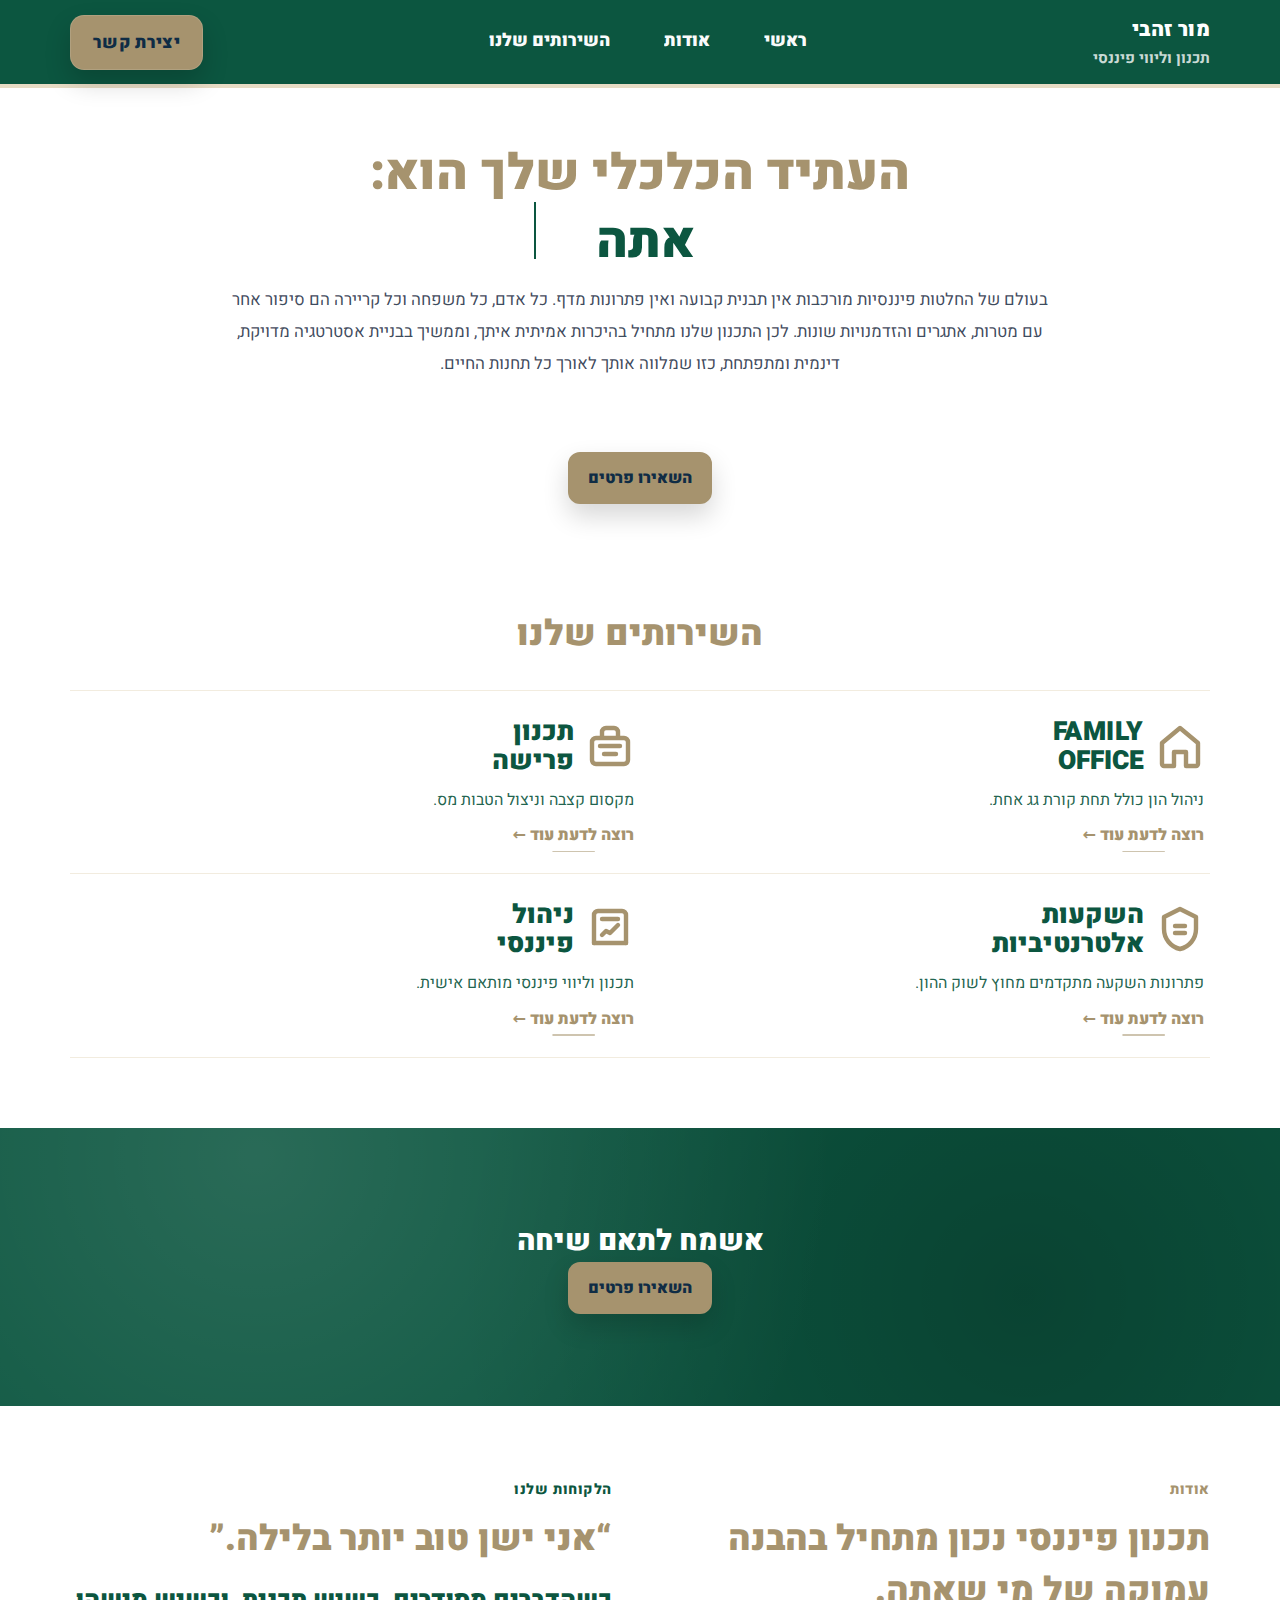
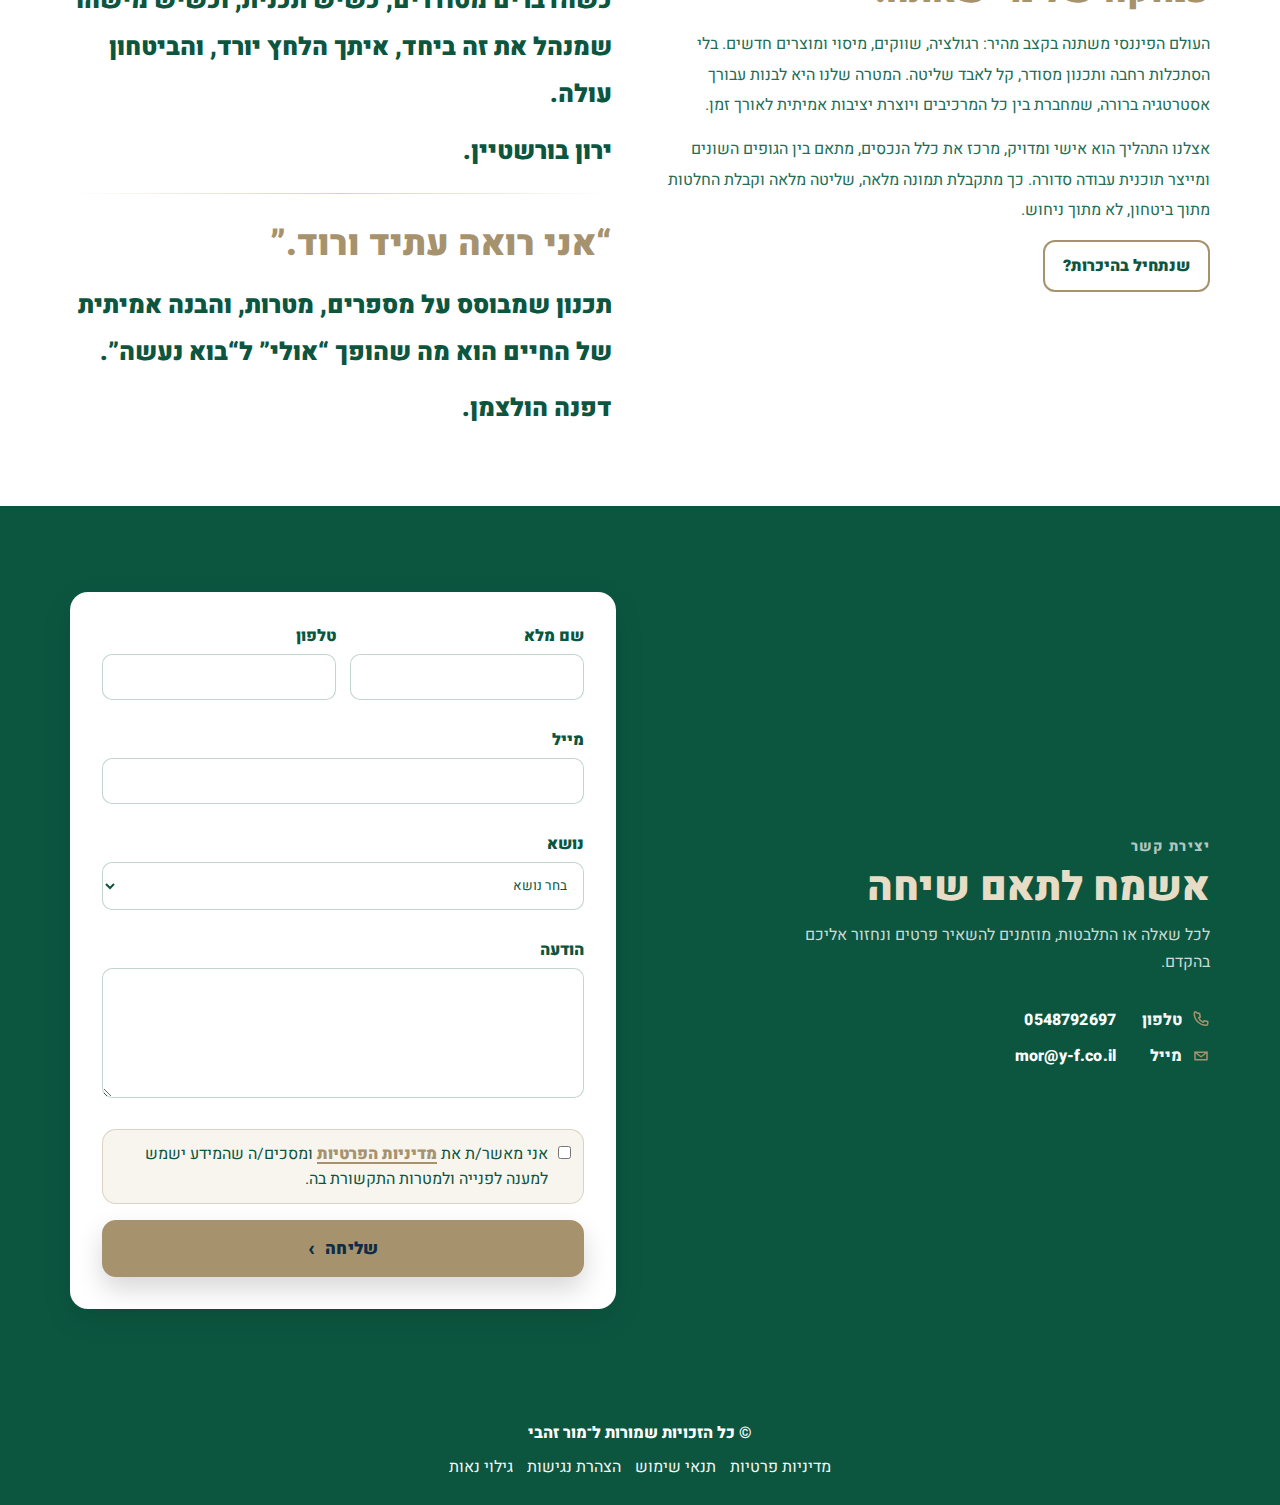
<file: index.html>
<!DOCTYPE html>

<html dir="rtl" lang="he">
<head>
<meta charset="utf-8"/>
<meta content="width=device-width, initial-scale=1.0" name="viewport"/>
<title>מור זהבי – תכנון וליווי פיננסי</title>
<meta content="ליווי פיננסי ופנסיוני מותאם אישית: תכנון פרישה, Family Office, השקעות אלטרנטיביות וניהול פיננסי." name="description"/>
<link href="https://fonts.googleapis.com" rel="preconnect"/>
<link crossorigin="" href="https://fonts.gstatic.com" rel="preconnect"/>
<link href="https://fonts.googleapis.com/css2?family=Heebo:wght@400;600;700;800;900&amp;display=swap" rel="stylesheet"/>
<link href="assets/site.css" rel="stylesheet"/>
</head>

<body id="top">
<header class="header">
<div class="container header-inner">
<a class="header-cta" href="#contact">יצירת קשר</a>
<nav aria-label="ניווט ראשי" class="nav">
<a href="#top">ראשי</a>
<a href="#about">אודות</a>
<a href="#services">השירותים שלנו</a>
</nav>
<a aria-label="מור זהבי" class="brand" href="#top">
<span>
<span class="brand-title">מור זהבי</span>
<span class="brand-sub">תכנון וליווי פיננסי</span>
</span>
</a>
<button aria-expanded="false" aria-label="פתח/סגור תפריט" class="burger" data-burger="" type="button">☰</button>
</div>
<div class="mobile-panel" data-mobile-panel="">
<a href="#top">ראשי</a>
<a href="#about">אודות</a>
<a href="#services">השירותים שלנו</a>
<a class="cta" href="#contact">יצירת קשר</a>
</div>
</header>

<main class="hero">
<div class="container">
<div class="hero-grid hero-grid--single">
<div>
<h1 class="hero-title">
          העתיד הכלכלי שלך הוא:<br/>
<span aria-label="המילים מתחלפות" class="hero-rotate">
<span id="rotating-word">הבטחון שלך</span><span aria-hidden="true" class="caret"></span>
</span>
</h1>
<p class="hero-lead">
           בעולם של החלטות פיננסיות מורכבות אין תבנית קבועה ואין פתרונות מדף.
כל אדם, כל משפחה וכל קריירה הם סיפור אחר עם מטרות, אתגרים והזדמנויות שונות.
לכן התכנון שלנו מתחיל בהיכרות אמיתית איתך, וממשיך בבניית אסטרטגיה מדויקת, דינמית ומתפתחת, כזו שמלווה אותך לאורך כל תחנות החיים.
        </p>
        <br/><br/><br/><a class="btn gold" href="#contact">השאירו פרטים</a>
</div>
</div>
</div>
</main>

<section class="section" id="services">
<div class="container">
<h2 class="section-title">השירותים שלנו</h2>
<div class="services-grid">
<a class="service-card" href="services/family_office.html">
<div class="service-head"><svg aria-hidden="true" class="service-icon" fill="none" viewBox="0 0 24 24" xmlns="http://www.w3.org/2000/svg"><path d="M3 10.5 12 3l9 7.5V21a1 1 0 0 1-1 1h-5v-7H9v7H4a1 1 0 0 1-1-1v-10.5Z" /></svg>
<h3><span class="en">FAMILY</span> OFFICE</h3>
</div>
<p>ניהול הון כולל תחת קורת גג אחת.</p>
<span class="service-more">רוצה לדעת עוד ←</span>
</a>

<a class="service-card" href="services/retirement.html">
<div class="service-head"><svg aria-hidden="true" class="service-icon" fill="none" viewBox="0 0 24 24" xmlns="http://www.w3.org/2000/svg"><path d="M8 7V5a2 2 0 0 1 2-2h4a2 2 0 0 1 2 2v2"/><path d="M5 8h14a2 2 0 0 1 2 2v9a2 2 0 0 1-2 2H5a2 2 0 0 1-2-2v-9a2 2 0 0 1 2-2Z"/><path d="M7 12h10"/><path d="M9 16h6"/></svg>
<h3>תכנון<br/>פרישה</h3>
</div>
<p>מקסום קצבה וניצול הטבות מס.</p>
<span class="service-more">רוצה לדעת עוד ←</span>
</a>

<a class="service-card" href="services/investments.html">
<div class="service-head"><svg aria-hidden="true" class="service-icon" fill="none" viewBox="0 0 24 24" xmlns="http://www.w3.org/2000/svg"><path d="M12 2l8 4v6c0 5-3.5 9-8 10-4.5-1-8-5-8-10V6l8-4Z"/><path d="M9.5 10.5h5"/><path d="M9.5 14h5"/></svg>
<h3>השקעות<br/>אלטרנטיביות</h3>
</div>
<p>פתרונות השקעה מתקדמים מחוץ לשוק ההון.</p>
<span class="service-more">רוצה לדעת עוד ←</span>
</a>

<a class="service-card" href="services/financial.html">
<div class="service-head"><svg aria-hidden="true" class="service-icon" fill="none" viewBox="0 0 24 24" xmlns="http://www.w3.org/2000/svg"><path d="M4 19V5a2 2 0 0 1 2-2h12a2 2 0 0 1 2 2v14"/><path d="M4 19h16"/><path d="M8 15l2-2 2 1 4-4"/><path d="M8 7h8"/></svg>
<h3>ניהול<br/>פיננסי</h3>
</div>
<p>תכנון וליווי פיננסי מותאם אישית.</p>
<span class="service-more">רוצה לדעת עוד ←</span>
</a>

</div>
</div>
</section>

<section class="band">
<div class="band-overlay"></div>
<div class="container band-inner">
<h3>אשמח לתאם שיחה</h3>
<a class="btn gold" href="#contact">השאירו פרטים</a>
</div>
</section>

<section class="section" id="about">
<div class="container">
<div class="split">
<div>
<p class="kicker">אודות</p>
<h2>תכנון פיננסי נכון מתחיל בהבנה עמוקה של מי שאתה.</h2>
<p>
         העולם הפיננסי משתנה בקצב מהיר: רגולציה, שווקים, מיסוי ומוצרים חדשים. 
         בלי הסתכלות רחבה ותכנון מסודר, קל לאבד שליטה. המטרה שלנו היא לבנות עבורך אסטרטגיה ברורה, שמחברת בין כל המרכיבים ויוצרת יציבות אמיתית לאורך זמן.
        </p>
<p>
         אצלנו התהליך הוא אישי ומדויק, מרכז את כלל הנכסים, מתאם בין הגופים השונים ומייצר תוכנית עבודה סדורה. כך מתקבלת תמונה מלאה, שליטה מלאה וקבלת החלטות מתוך ביטחון, לא מתוך ניחוש.
        </p>
<a class="btn" href="#contact">שנתחיל בהיכרות?</a>
</div>
<div class="quote">
<p class="kicker">הלקוחות שלנו</p>
<h2 style="margin-top:0;">“אני ישן טוב יותר בלילה.”</h2>
<p>
          כשהדברים מסודרים, כשיש תכנית, וכשיש מישהו שמנהל את זה ביחד, איתך
          הלחץ יורד, והביטחון עולה.
        </p>
<strong>ירון בורשטיין.</strong>
<div class="hr"></div>
<h2 style="margin-top:0;">“אני רואה עתיד ורוד.”</h2>
<p>
          תכנון שמבוסס על מספרים, מטרות, והבנה אמיתית של החיים
          הוא מה שהופך “אולי” ל“בוא נעשה”.
        </p>
<strong>דפנה הולצמן.</strong>
</div>
</div>
</div>
</section>

<section class="section section-contact" id="contact">
  <div class="container">
    <div class="split contact-split">

      <!-- שמאל: טקסט + פרטי קשר (מחוץ לכרטיסיה) -->
      <div class="contact-side">
        <p class="kicker contact-kicker">יצירת קשר</p>
        <h2 class="contact-title">אשמח לתאם שיחה</h2>
        <p class="contact-desc">
          לכל שאלה או התלבטות, מוזמנים להשאיר פרטים ונחזור אליכם בהקדם.
        </p>

        <div class="contact-meta">
          <div class="contact-row">
            <span class="contact-icon" aria-hidden="true">
              <!-- phone icon (clean, premium line) -->
              <svg viewBox="0 0 24 24" fill="none">
                <path d="M7 3h3l1 5-2 1c1 3 3 5 6 6l1-2 5 1v3c0 1-1 2-2 2-9 0-16-7-16-16 0-1 1-2 2-2Z"
                      stroke="currentColor" stroke-width="2" stroke-linecap="round" stroke-linejoin="round"/>
              </svg>
            </span>

            <span class="contact-label">טלפון</span>
            <a class="contact-link" href="tel:0548792697" dir="ltr">0548792697</a>
          </div>

          <div class="contact-row">
            <span class="contact-icon" aria-hidden="true">
              <!-- mail icon -->
              <svg viewBox="0 0 24 24" fill="none">
                <path d="M4 7h16v10H4V7Z"
                      stroke="currentColor" stroke-width="2" stroke-linejoin="round"/>
                <path d="M4 7l8 6 8-6"
                      stroke="currentColor" stroke-width="2" stroke-linecap="round" stroke-linejoin="round"/>
              </svg>
            </span>

            <span class="contact-label">מייל</span>
            <a class="contact-link" href="mailto:mor@y-f.co.il">mor@y-f.co.il</a>
          </div>
        </div>
      </div>

      <!-- ימין: הכרטיסיה (טופס בלבד) -->
      <form action="https://formspree.io/f/manoyjzq" class="form" method="POST">

        <input type="hidden" name="_subject" id="subjectField" value="">
        <input type="hidden" name="_replyto" id="replyToField" value="">
        <input type="hidden" name="_language" value="he">

        <div class="grid-2">
          <div class="field">
            <label for="fullName">שם מלא</label>
            <input id="fullName" name="name" required type="text"/>
          </div>

          <div class="field">
            <label for="phone">טלפון</label>
            <input id="phone" inputmode="tel" name="phone" required type="tel"/>
          </div>

          <div class="field span-2">
            <label for="email">מייל</label>
            <input id="email" name="email" type="email" required autocomplete="email" inputmode="email" />
          </div>

          <div class="field span-2">
            <label for="topic">נושא</label>
            <select id="topic" name="topic">
              <option disabled selected value="">בחר נושא</option>
              <option>תכנון פרישה</option>
              <option>Family Office</option>
              <option>ניהול פיננסי</option>
              <option>השקעות אלטרנטיביות</option>
              <option>אחר</option>
            </select>
          </div>

          <div class="field span-2">
            <label for="message">הודעה</label>
            <textarea id="message" name="message"></textarea>
          </div>
        </div>

        <label class="checkbox" style="margin-top:10px">
          <input required type="checkbox" />
          <span class="checkbox-text">
            אני מאשר/ת את
            <a href="footer-pages/privacy.html" style="color:var(--blue); font-weight:900;">מדיניות הפרטיות</a>
            ומסכים/ה שהמידע ישמש למענה לפנייה ולמטרות התקשורת בה.
          </span>
        </label>

        <div style="margin-top:16px">
          <button class="btn primary" type="submit">
            <span>שליחה</span>
            <span aria-hidden="true" class="btn-arrow">›</span>
          </button>
        </div>
      </form>

    </div>
  </div>
</section>


<footer class="footer">
  <div class="container">
    <div class="footer-inner">
      <div class="footer-copy">© כל הזכויות שמורות ל־מור זהבי</div>
      <div class="footer-links">
        <a href="footer-pages/privacy.html">מדיניות פרטיות</a>
        <a href="footer-pages/terms.html">תנאי שימוש</a>
        <a href="footer-pages/accessibility.html">הצהרת נגישות</a>
        <a href="footer-pages/disclaimer.html">גילוי נאות</a>
      </div>
    </div>
  </div>
</footer>

<script src="assets/site.js"></script>
</body>

</html>
</file>
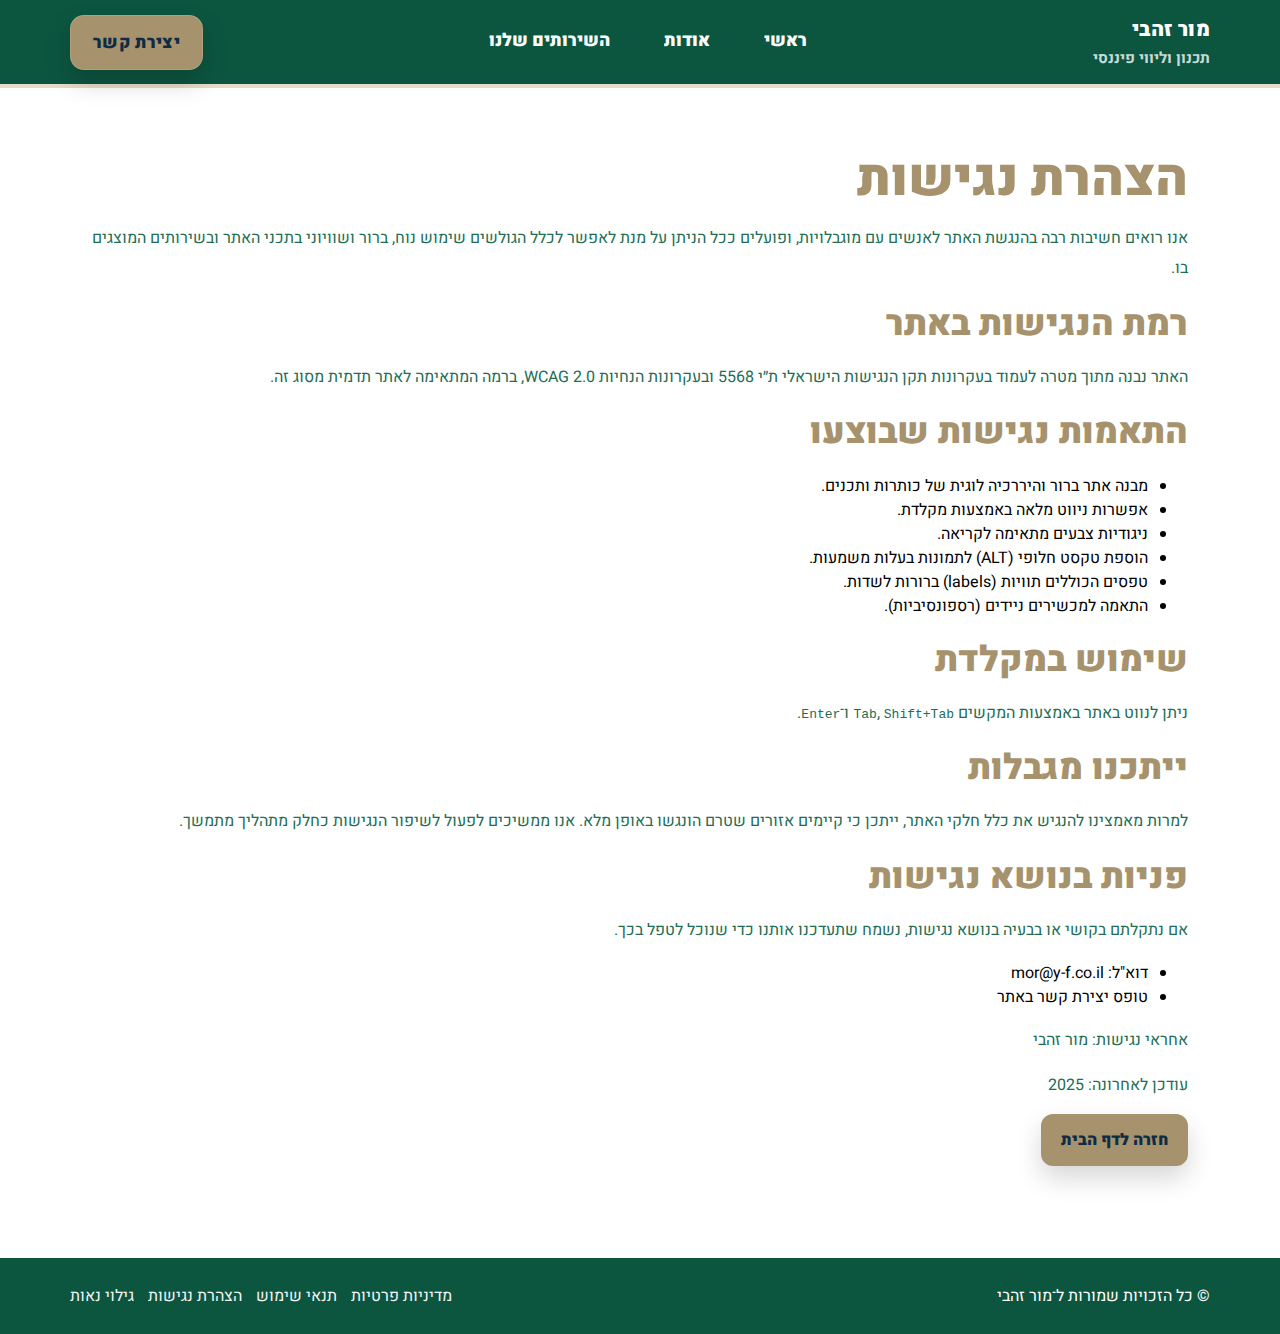
<file: footer-pages/accessibility.html>
<!DOCTYPE html>
<html lang="he" dir="rtl">
<head>
  <meta charset="UTF-8" />
  <meta name="viewport" content="width=device-width, initial-scale=1.0" />
  <title>הצהרת נגישות - מור זהבי</title>
  <link rel="preconnect" href="https://fonts.googleapis.com">
  <link rel="preconnect" href="https://fonts.gstatic.com" crossorigin>
  <link href="https://fonts.googleapis.com/css2?family=Heebo:wght@400;600;700;800;900&display=swap" rel="stylesheet">
  <link rel="stylesheet" href="../assets/site.css" />
</head>
<body>

<header class="header">
  <div class="container header-inner">
    <a class="header-cta" href="/#contact">יצירת קשר</a>
    <nav aria-label="ניווט ראשי" class="nav">
      <a href="/#top">ראשי</a>
      <a href="/#about">אודות</a>
      <a href="/#services">השירותים שלנו</a>
    </nav>
    <a aria-label="מור זהבי" class="brand" href="/#top">
      <span>
        <span class="brand-title">מור זהבי</span>
        <span class="brand-sub">תכנון וליווי פיננסי</span>
      </span>
    </a>
    <button aria-expanded="false" aria-label="פתח/סגור תפריט" class="burger" data-burger="" type="button">☰</button>
  </div>
  <div class="mobile-panel" data-mobile-panel="">
    <a href="/#top">ראשי</a>
    <a href="/#about">אודות</a>
    <a href="/#services">השירותים שלנו</a>
    <a class="cta" href="/#contact">יצירת קשר</a>
  </div>
</header>

<section class="section" style="padding-top:40px">
  <div class="container">
    <div class="hero-card" style="padding:22px">

      <h1 class="text-3xl font-bold mb-6 text-right">הצהרת נגישות</h1>

      <p class="mb-4">
        אנו רואים חשיבות רבה בהנגשת האתר לאנשים עם מוגבלויות, ופועלים ככל הניתן על מנת לאפשר לכלל הגולשים שימוש נוח, ברור ושוויוני בתכני האתר ובשירותים המוצגים בו.
      </p>

      <h2 class="text-xl font-semibold mt-6 mb-2">רמת הנגישות באתר</h2>
      <p class="mb-4">
        האתר נבנה מתוך מטרה לעמוד בעקרונות תקן הנגישות הישראלי ת״י 5568 ובעקרונות הנחיות
        <span dir="ltr">WCAG 2.0</span>, ברמה המתאימה לאתר תדמית מסוג זה.
      </p>

      <h2 class="text-xl font-semibold mt-6 mb-2">התאמות נגישות שבוצעו</h2>
      <ul class="list-disc pr-5 mb-4">
        <li>מבנה אתר ברור והיררכיה לוגית של כותרות ותכנים.</li>
        <li>אפשרות ניווט מלאה באמצעות מקלדת.</li>
        <li>ניגודיות צבעים מתאימה לקריאה.</li>
        <li>הוספת טקסט חלופי (ALT) לתמונות בעלות משמעות.</li>
        <li>טפסים הכוללים תוויות (labels) ברורות לשדות.</li>
        <li>התאמה למכשירים ניידים (רספונסיביות).</li>
      </ul>

      <h2 class="text-xl font-semibold mt-6 mb-2">שימוש במקלדת</h2>
      <p class="mb-4">
        ניתן לנווט באתר באמצעות המקשים <kbd>Tab</kbd>, <kbd>Shift+Tab</kbd> ו־<kbd>Enter</kbd>.
      </p>

      <h2 class="text-xl font-semibold mt-6 mb-2">ייתכנו מגבלות</h2>
      <p class="mb-4">
        למרות מאמצינו להנגיש את כלל חלקי האתר, ייתכן כי קיימים אזורים שטרם הונגשו באופן מלא.
        אנו ממשיכים לפעול לשיפור הנגישות כחלק מתהליך מתמשך.
      </p>

      <h2 class="text-xl font-semibold mt-6 mb-2">פניות בנושא נגישות</h2>
      <p class="mb-4">
        אם נתקלתם בקושי או בבעיה בנושא נגישות, נשמח שתעדכנו אותנו כדי שנוכל לטפל בכך.
      </p>

      <ul class="list-disc pr-5 mb-4">
        <li>דוא"ל: <a href="mailto:mor@y-f.co.il" class="text-yellow-700 underline">mor@y-f.co.il</a></li>
        <li>טופס יצירת קשר באתר</li>
      </ul>

      <p class="mt-4">
        אחראי נגישות: מור זהבי
      </p>

      <p class="mt-8 text-sm text-gray-500">
        עודכן לאחרונה: 2025
      </p>

      <div class="mt-6">
        <a href="../index.html" class="btn gold">חזרה לדף הבית</a>
      </div>

    </div>
  </div>
</section>

<footer class="footer">
  <div class="container">
    <div style="display:flex; flex-wrap:wrap; gap:14px; justify-content:space-between; align-items:center;">
      <div>© כל הזכויות שמורות ל־מור זהבי</div>
      <div style="display:flex; gap:14px; flex-wrap:wrap;">
        <a href="privacy.html">מדיניות פרטיות</a>
        <a href="terms.html">תנאי שימוש</a>
        <a href="accessibility.html">הצהרת נגישות</a>
        <a href="disclaimer.html">גילוי נאות</a>
      </div>
    </div>
  </div>
</footer>

<script src="../assets/site.js"></script>
</body>
</html>
</file>
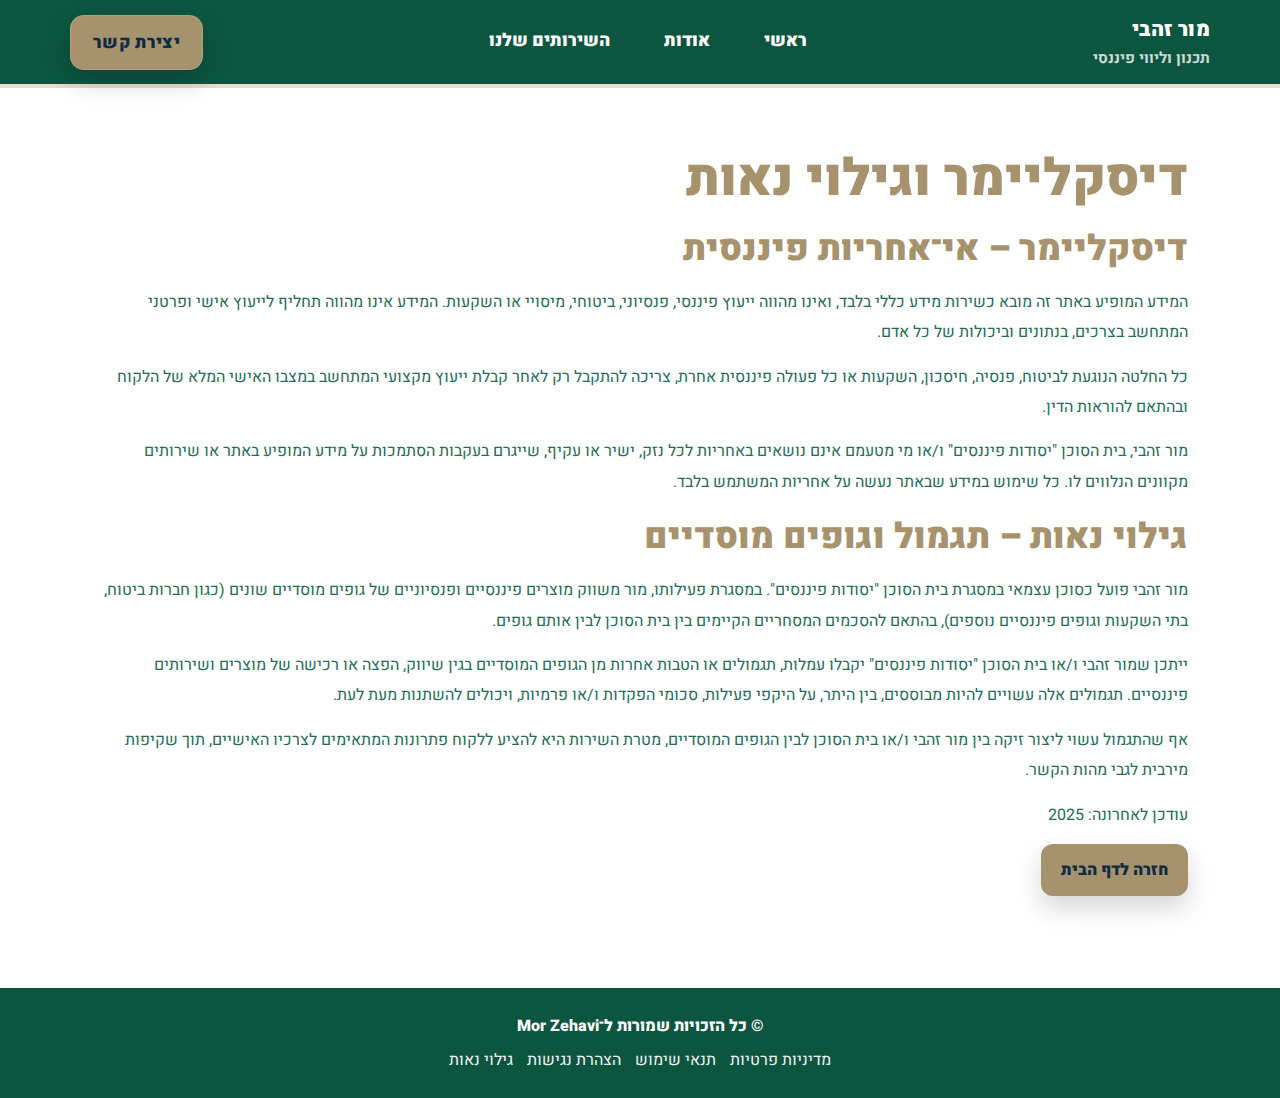
<file: footer-pages/disclaimer.html>
<!DOCTYPE html>
<html lang="he" dir="rtl">
<head>
  <meta charset="UTF-8" />
  <meta name="viewport" content="width=device-width, initial-scale=1.0" />
  <title>גילוי נאות - מור זהבי</title>
  <link rel="preconnect" href="https://fonts.googleapis.com">
  <link rel="preconnect" href="https://fonts.gstatic.com" crossorigin>
  <link href="https://fonts.googleapis.com/css2?family=Heebo:wght@400;600;700;800;900&display=swap" rel="stylesheet">
  <link rel="stylesheet" href="../assets/site.css" />
</head>
<body>

<header class="header">
<div class="container header-inner">
<a class="header-cta" href="/#contact">יצירת קשר</a>
<nav aria-label="ניווט ראשי" class="nav">
<a href="/#top">ראשי</a>
<a href="/#about">אודות</a>
<a href="/#services">השירותים שלנו</a>
</nav>
<a aria-label="מור זהבי" class="brand" href="/#top">
<span>
<span class="brand-title">מור זהבי</span>
<span class="brand-sub">תכנון וליווי פיננסי</span>
</span>
</a>
<button aria-expanded="false" aria-label="פתח/סגור תפריט" class="burger" data-burger="" type="button">☰</button>
</div>
<div class="mobile-panel" data-mobile-panel="">
<a href="/#top">ראשי</a>
<a href="/#about">אודות</a>
<a href="/#services">השירותים שלנו</a>
<a class="cta" href="/#contact">יצירת קשר</a>
</div>
</header>

<section class="section" style="padding-top:40px">
  <div class="container">
    <div class="hero-card" style="padding:22px">
      <h1 class="text-3xl font-bold mb-6 text-right">דיסקליימר וגילוי נאות</h1>

    <h2 class="text-xl font-semibold mt-4 mb-2">דיסקליימר – אי־אחריות פיננסית</h2>
    <p class="mb-3">
      המידע המופיע באתר זה מובא כשירות מידע כללי בלבד, ואינו מהווה ייעוץ פיננסי, פנסיוני, ביטוחי, מיסויי או השקעות.
      המידע אינו מהווה תחליף לייעוץ אישי ופרטני המתחשב בצרכים, בנתונים וביכולות של כל אדם.
    </p>
    <p class="mb-3">
      כל החלטה הנוגעת לביטוח, פנסיה, חיסכון, השקעות או כל פעולה פיננסית אחרת, צריכה להתקבל רק לאחר קבלת ייעוץ מקצועי
      המתחשב במצבו האישי המלא של הלקוח ובהתאם להוראות הדין.
    </p>
    <p class="mb-3">
      מור זהבי, בית הסוכן "יסודות פיננסים" ו/או מי מטעמם אינם נושאים באחריות לכל נזק, ישיר או עקיף,
      שייגרם בעקבות הסתמכות על מידע המופיע באתר או שירותים מקוונים הנלווים לו.
      כל שימוש במידע שבאתר נעשה על אחריות המשתמש בלבד.
    </p>

    <h2 class="text-xl font-semibold mt-6 mb-2">גילוי נאות – תגמול וגופים מוסדיים</h2>
    <p class="mb-3">
      מור זהבי פועל כסוכן עצמאי במסגרת בית הסוכן "יסודות פיננסים".
      במסגרת פעילותו, מור משווק מוצרים פיננסיים ופנסיוניים של גופים מוסדיים שונים
      (כגון חברות ביטוח, בתי השקעות וגופים פיננסיים נוספים), בהתאם להסכמים המסחריים הקיימים בין בית הסוכן לבין אותם גופים.
    </p>
    <p class="mb-3">
      ייתכן שמור זהבי ו/או בית הסוכן "יסודות פיננסים" יקבלו עמלות, תגמולים או הטבות אחרות מן הגופים המוסדיים
      בגין שיווק, הפצה או רכישה של מוצרים ושירותים פיננסיים. תגמולים אלה עשויים להיות מבוססים, בין היתר,
      על היקפי פעילות, סכומי הפקדות ו/או פרמיות, ויכולים להשתנות מעת לעת.
    </p>
    <p class="mb-3">
      אף שהתגמול עשוי ליצור זיקה בין מור זהבי ו/או בית הסוכן לבין הגופים המוסדיים,
      מטרת השירות היא להציע ללקוח פתרונות המתאימים לצרכיו האישיים, תוך שקיפות מירבית לגבי מהות הקשר.
    </p>

    <p class="mt-8 text-sm text-gray-500">
      עודכן לאחרונה: 2025
    </p>

    <div class="mt-6">
      <a href="../index.html" class="btn gold">חזרה לדף הבית</a>
    </div>
  </div>
    </div>
  </div>
</section>

<footer class="footer">
  <div class="container">
    <div class="footer-inner">
      <div class="footer-copy">© כל הזכויות שמורות ל־Mor Zehavi</div>
      <div class="footer-links">
        <a href="privacy.html">מדיניות פרטיות</a>
        <a href="terms.html">תנאי שימוש</a>
        <a href="accessibility.html">הצהרת נגישות</a>
        <a href="disclaimer.html">גילוי נאות</a>
      </div>
    </div>
  </div>
</footer>

<script src="../assets/site.js"></script>
</body>
</html>
</file>
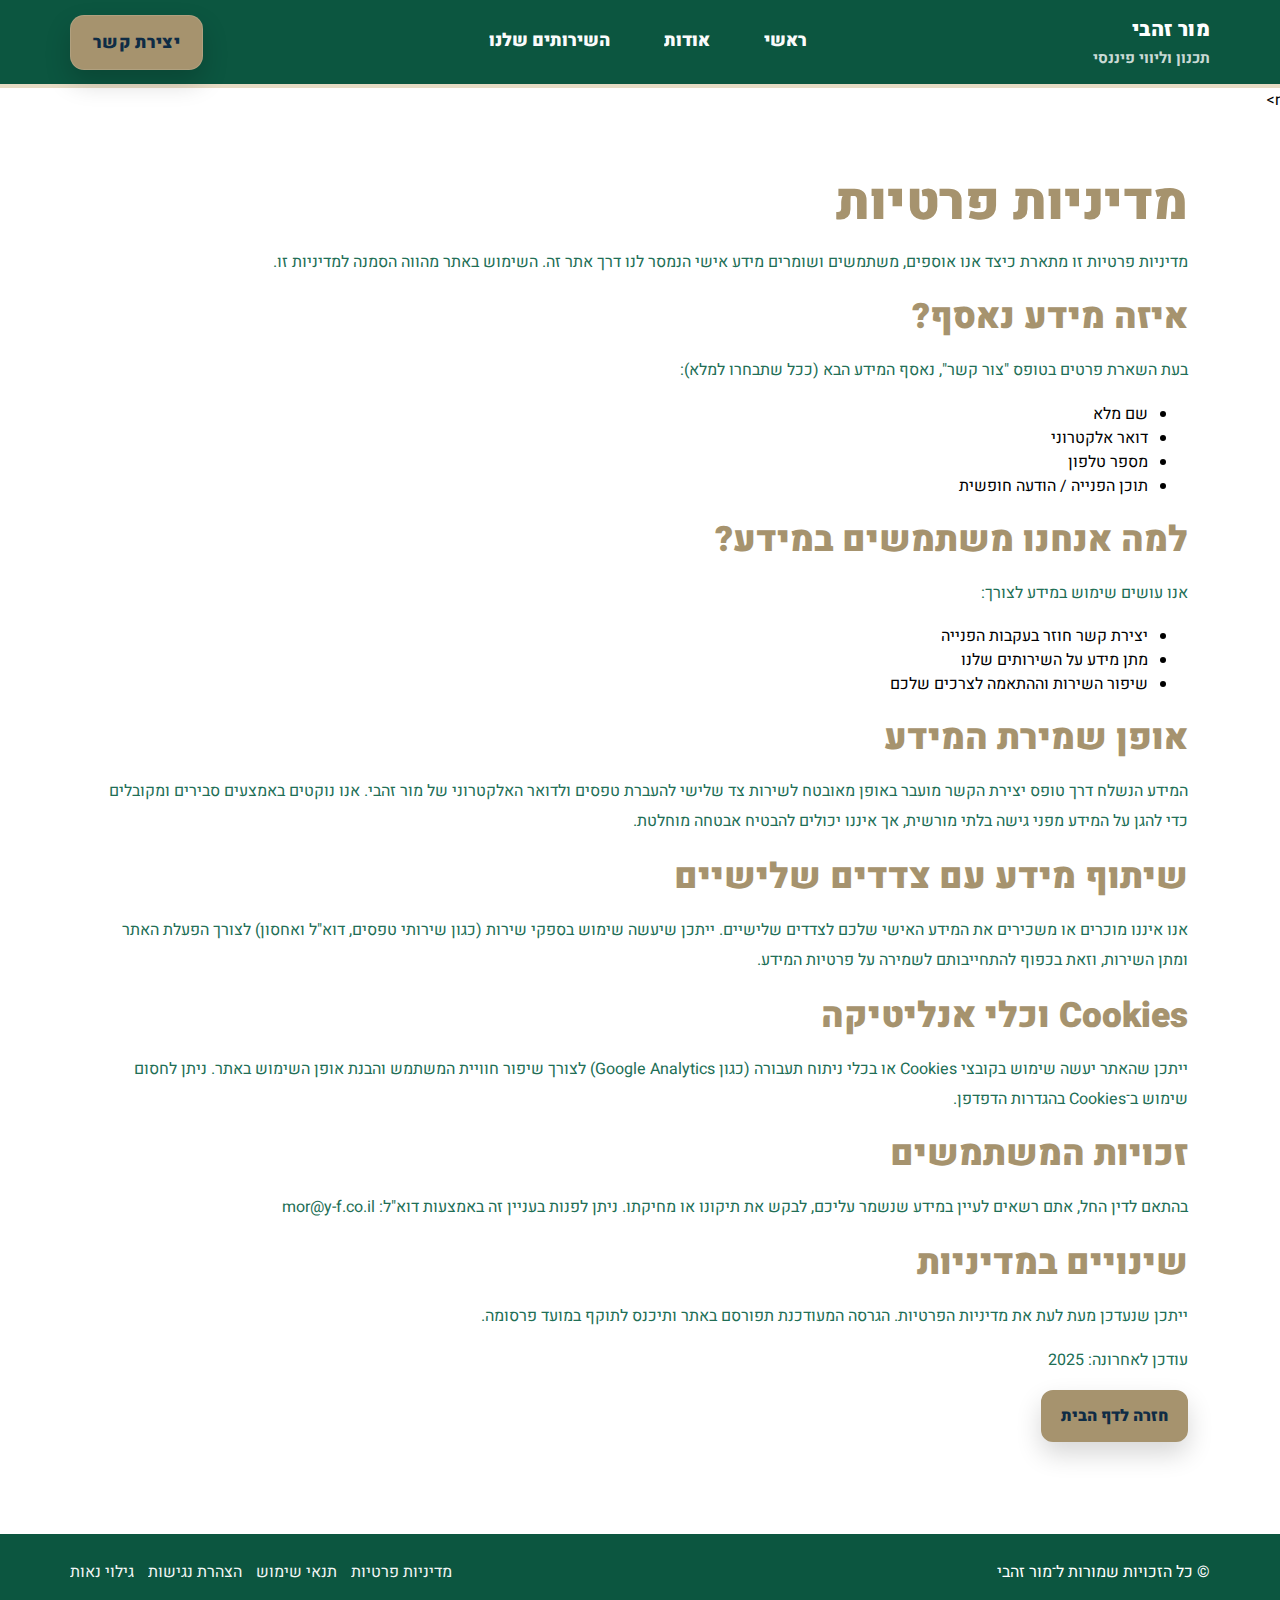
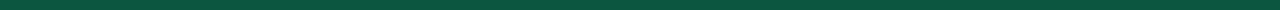
<file: footer-pages/privacy.html>
<!DOCTYPE html>
<html lang="he" dir="rtl">
<head>
  <meta charset="UTF-8" />
  <meta name="viewport" content="width=device-width, initial-scale=1.0" />
  <title>מדיניות פרטיות - מור זהבי</title>
  <link rel="preconnect" href="https://fonts.googleapis.com">
  <link rel="preconnect" href="https://fonts.gstatic.com" crossorigin>
  <link href="https://fonts.googleapis.com/css2?family=Heebo:wght@400;600;700;800;900&display=swap" rel="stylesheet">
  <link rel="stylesheet" href="../assets/site.css" />
</head>
<body>

<header class="header">
<div class="container header-inner">
<a class="header-cta" href="/#contact">יצירת קשר</a>
<nav aria-label="ניווט ראשי" class="nav">
<a href="/#top">ראשי</a>
<a href="/#about">אודות</a>
<a href="/#services">השירותים שלנו</a>
</nav>
<a aria-label="מור זהבי" class="brand" href="/#top">
<span>
<span class="brand-title">מור זהבי</span>
<span class="brand-sub">תכנון וליווי פיננסי</span>
</span>
</a>
<button aria-expanded="false" aria-label="פתח/סגור תפריט" class="burger" data-burger="" type="button">☰</button>
</div>
<div class="mobile-panel" data-mobile-panel="">
<a href="/#top">ראשי</a>
<a href="/#about">אודות</a>
<a href="/#services">השירותים שלנו</a>
<a class="cta" href="/#contact">יצירת קשר</a>
</div>
</header>r>

<section class="section" style="padding-top:40px">
  <div class="container">
    <div class="hero-card" style="padding:22px">
      <h1 class="text-3xl font-bold mb-6 text-right">מדיניות פרטיות</h1>

    <p class="mb-4">
      מדיניות פרטיות זו מתארת כיצד אנו אוספים, משתמשים ושומרים מידע אישי הנמסר לנו דרך אתר זה.
      השימוש באתר מהווה הסמנה למדיניות זו.
    </p>

    <h2 class="text-xl font-semibold mt-6 mb-2">איזה מידע נאסף?</h2>
    <p class="mb-4">
      בעת השארת פרטים בטופס "צור קשר", נאסף המידע הבא (ככל שתבחרו למלא):
    </p>
    <ul class="list-disc pr-5 mb-4">
      <li>שם מלא</li>
      <li>דואר אלקטרוני</li>
      <li>מספר טלפון</li>
      <li>תוכן הפנייה / הודעה חופשית</li>
    </ul>

    <h2 class="text-xl font-semibold mt-6 mb-2">למה אנחנו משתמשים במידע?</h2>
    <p class="mb-4">
      אנו עושים שימוש במידע לצורך:
    </p>
    <ul class="list-disc pr-5 mb-4">
      <li>יצירת קשר חוזר בעקבות הפנייה</li>
      <li>מתן מידע על השירותים שלנו</li>
      <li>שיפור השירות וההתאמה לצרכים שלכם</li>
    </ul>

    <h2 class="text-xl font-semibold mt-6 mb-2">אופן שמירת המידע</h2>
    <p class="mb-4">
      המידע הנשלח דרך טופס יצירת הקשר מועבר באופן מאובטח לשירות צד שלישי להעברת טפסים
      ולדואר האלקטרוני של מור זהבי. אנו נוקטים באמצעים סבירים ומקובלים כדי להגן על המידע
      מפני גישה בלתי מורשית, אך איננו יכולים להבטיח אבטחה מוחלטת.
    </p>

    <h2 class="text-xl font-semibold mt-6 mb-2">שיתוף מידע עם צדדים שלישיים</h2>
    <p class="mb-4">
      אנו איננו מוכרים או משכירים את המידע האישי שלכם לצדדים שלישיים.
      ייתכן שיעשה שימוש בספקי שירות (כגון שירותי טפסים, דוא"ל ואחסון) לצורך הפעלת האתר ומתן השירות,
      וזאת בכפוף להתחייבותם לשמירה על פרטיות המידע.
    </p>

    <h2 class="text-xl font-semibold mt-6 mb-2">Cookies וכלי אנליטיקה</h2>
    <p class="mb-4">
      ייתכן שהאתר יעשה שימוש בקובצי Cookies או בכלי ניתוח תעבורה (כגון Google Analytics) לצורך שיפור חוויית המשתמש
      והבנת אופן השימוש באתר. ניתן לחסום שימוש ב־Cookies בהגדרות הדפדפן.
    </p>

    <h2 class="text-xl font-semibold mt-6 mb-2">זכויות המשתמשים</h2>
    <p class="mb-4">
      בהתאם לדין החל, אתם רשאים לעיין במידע שנשמר עליכם, לבקש את תיקונו או מחיקתו.
      ניתן לפנות בעניין זה באמצעות דוא"ל:
      <a href="mailto:mor@y-f.co.il" class="text-yellow-700 underline">mor@y-f.co.il</a>
    </p>

    <h2 class="text-xl font-semibold mt-6 mb-2">שינויים במדיניות</h2>
    <p class="mb-4">
      ייתכן שנעדכן מעת לעת את מדיניות הפרטיות. הגרסה המעודכנת תפורסם באתר ותיכנס לתוקף במועד פרסומה.
    </p>

    <p class="mt-8 text-sm text-gray-500">
      עודכן לאחרונה: 2025
    </p>

    <div class="mt-6">
      <a href="../index.html" class="btn gold">חזרה לדף הבית</a>
    </div>
  </div>
    </div>
  </div>
</section>

<footer class="footer">
  <div class="container">
    <div style="display:flex; flex-wrap:wrap; gap:14px; justify-content:space-between; align-items:center;">
      <div>© כל הזכויות שמורות ל־מור זהבי</div>
      <div style="display:flex; gap:14px; flex-wrap:wrap;">
        <a href="privacy.html">מדיניות פרטיות</a>
        <a href="terms.html">תנאי שימוש</a>
        <a href="accessibility.html">הצהרת נגישות</a>
        <a href="disclaimer.html">גילוי נאות</a>
      </div>
    </div>
  </div>
</footer>
<script src="../assets/site.js"></script>
</body>
</html>
</file>
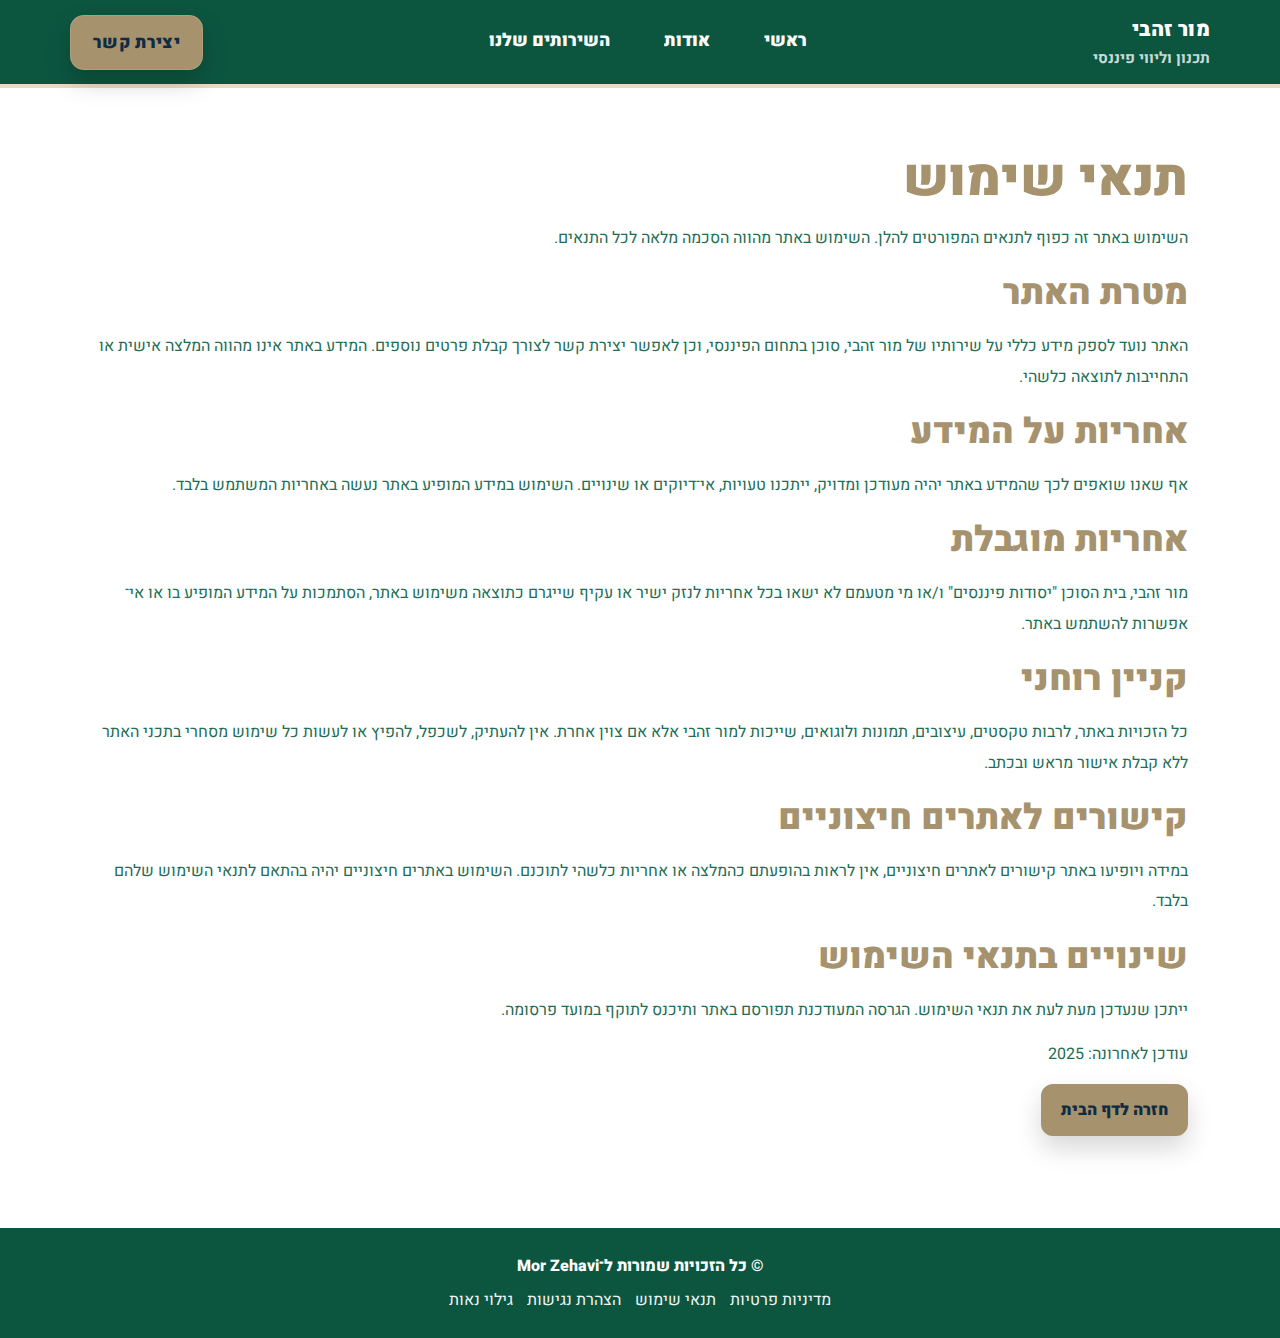
<file: footer-pages/terms.html>
<!DOCTYPE html>

<html dir="rtl" lang="he">
<head>
<meta charset="utf-8"/>
<meta content="width=device-width, initial-scale=1.0" name="viewport"/>
<title>תנאי שימוש - מור זהבי</title>
<link href="https://fonts.googleapis.com" rel="preconnect"/>
<link crossorigin="" href="https://fonts.gstatic.com" rel="preconnect"/>
<link href="https://fonts.googleapis.com/css2?family=Heebo:wght@400;600;700;800;900&amp;display=swap" rel="stylesheet"/>
<link href="../assets/site.css" rel="stylesheet"/>
</head>
<body>
<header class="header">
<div class="container header-inner">
<a class="header-cta" href="/#contact">יצירת קשר</a>
<nav aria-label="ניווט ראשי" class="nav">
<a href="/#top">ראשי</a>
<a href="/#about">אודות</a>
<a href="/#services">השירותים שלנו</a>
</nav>
<a aria-label="מור זהבי" class="brand" href="/#top">
<span>
<span class="brand-title">מור זהבי</span>
<span class="brand-sub">תכנון וליווי פיננסי</span>
</span>
</a>
<button aria-expanded="false" aria-label="פתח/סגור תפריט" class="burger" data-burger="" type="button">☰</button>
</div>
<div class="mobile-panel" data-mobile-panel="">
<a href="/#top">ראשי</a>
<a href="/#about">אודות</a>
<a href="/#services">השירותים שלנו</a>
<a class="cta" href="/#contact">יצירת קשר</a>
</div>
</header>

<section class="section" style="padding-top:40px">
<div class="container">
<div class="hero-card" style="padding:22px">
<h1 class="text-3xl font-bold mb-6 text-right">תנאי שימוש</h1>
<p class="mb-4">
      השימוש באתר זה כפוף לתנאים המפורטים להלן. השימוש באתר מהווה הסכמה מלאה לכל התנאים.
    </p>
<h2 class="text-xl font-semibold mt-6 mb-2">מטרת האתר</h2>
<p class="mb-4">
      האתר נועד לספק מידע כללי על שירותיו של מור זהבי, סוכן בתחום הפיננסי, וכן לאפשר יצירת קשר לצורך קבלת פרטים נוספים.
      המידע באתר אינו מהווה המלצה אישית או התחייבות לתוצאה כלשהי.
    </p>
<h2 class="text-xl font-semibold mt-6 mb-2">אחריות על המידע</h2>
<p class="mb-4">
      אף שאנו שואפים לכך שהמידע באתר יהיה מעודכן ומדויק, ייתכנו טעויות, אי־דיוקים או שינויים.
      השימוש במידע המופיע באתר נעשה באחריות המשתמש בלבד.
    </p>
<h2 class="text-xl font-semibold mt-6 mb-2">אחריות מוגבלת</h2>
<p class="mb-4">
      מור זהבי, בית הסוכן "יסודות פיננסים" ו/או מי מטעמם לא ישאו בכל אחריות לנזק ישיר או עקיף שייגרם כתוצאה משימוש באתר,
      הסתמכות על המידע המופיע בו או אי־אפשרות להשתמש באתר.
    </p>
<h2 class="text-xl font-semibold mt-6 mb-2">קניין רוחני</h2>
<p class="mb-4">
      כל הזכויות באתר, לרבות טקסטים, עיצובים, תמונות ולוגואים, שייכות למור זהבי אלא אם צוין אחרת.
      אין להעתיק, לשכפל, להפיץ או לעשות כל שימוש מסחרי בתכני האתר ללא קבלת אישור מראש ובכתב.
    </p>
<h2 class="text-xl font-semibold mt-6 mb-2">קישורים לאתרים חיצוניים</h2>
<p class="mb-4">
      במידה ויופיעו באתר קישורים לאתרים חיצוניים, אין לראות בהופעתם כהמלצה או אחריות כלשהי לתוכנם.
      השימוש באתרים חיצוניים יהיה בהתאם לתנאי השימוש שלהם בלבד.
    </p>
<h2 class="text-xl font-semibold mt-6 mb-2">שינויים בתנאי השימוש</h2>
<p class="mb-4">
      ייתכן שנעדכן מעת לעת את תנאי השימוש. הגרסה המעודכנת תפורסם באתר ותיכנס לתוקף במועד פרסומה.
    </p>
<p class="mt-8 text-sm text-gray-500">
      עודכן לאחרונה: 2025
    </p>
<div class="mt-6">
<a href="../index.html" class="btn gold">חזרה לדף הבית</a>
</div>
</div>
</div>
</section>

<footer class="footer">
  <div class="container">
    <div class="footer-inner">
      <div class="footer-copy">© כל הזכויות שמורות ל־Mor Zehavi</div>
      <div class="footer-links">
        <a href="privacy.html">מדיניות פרטיות</a>
        <a href="terms.html">תנאי שימוש</a>
        <a href="accessibility.html">הצהרת נגישות</a>
        <a href="disclaimer.html">גילוי נאות</a>
      </div>
    </div>
  </div>
</footer>

<script src="../assets/site.js"></script>
</body>
</html>
</file>
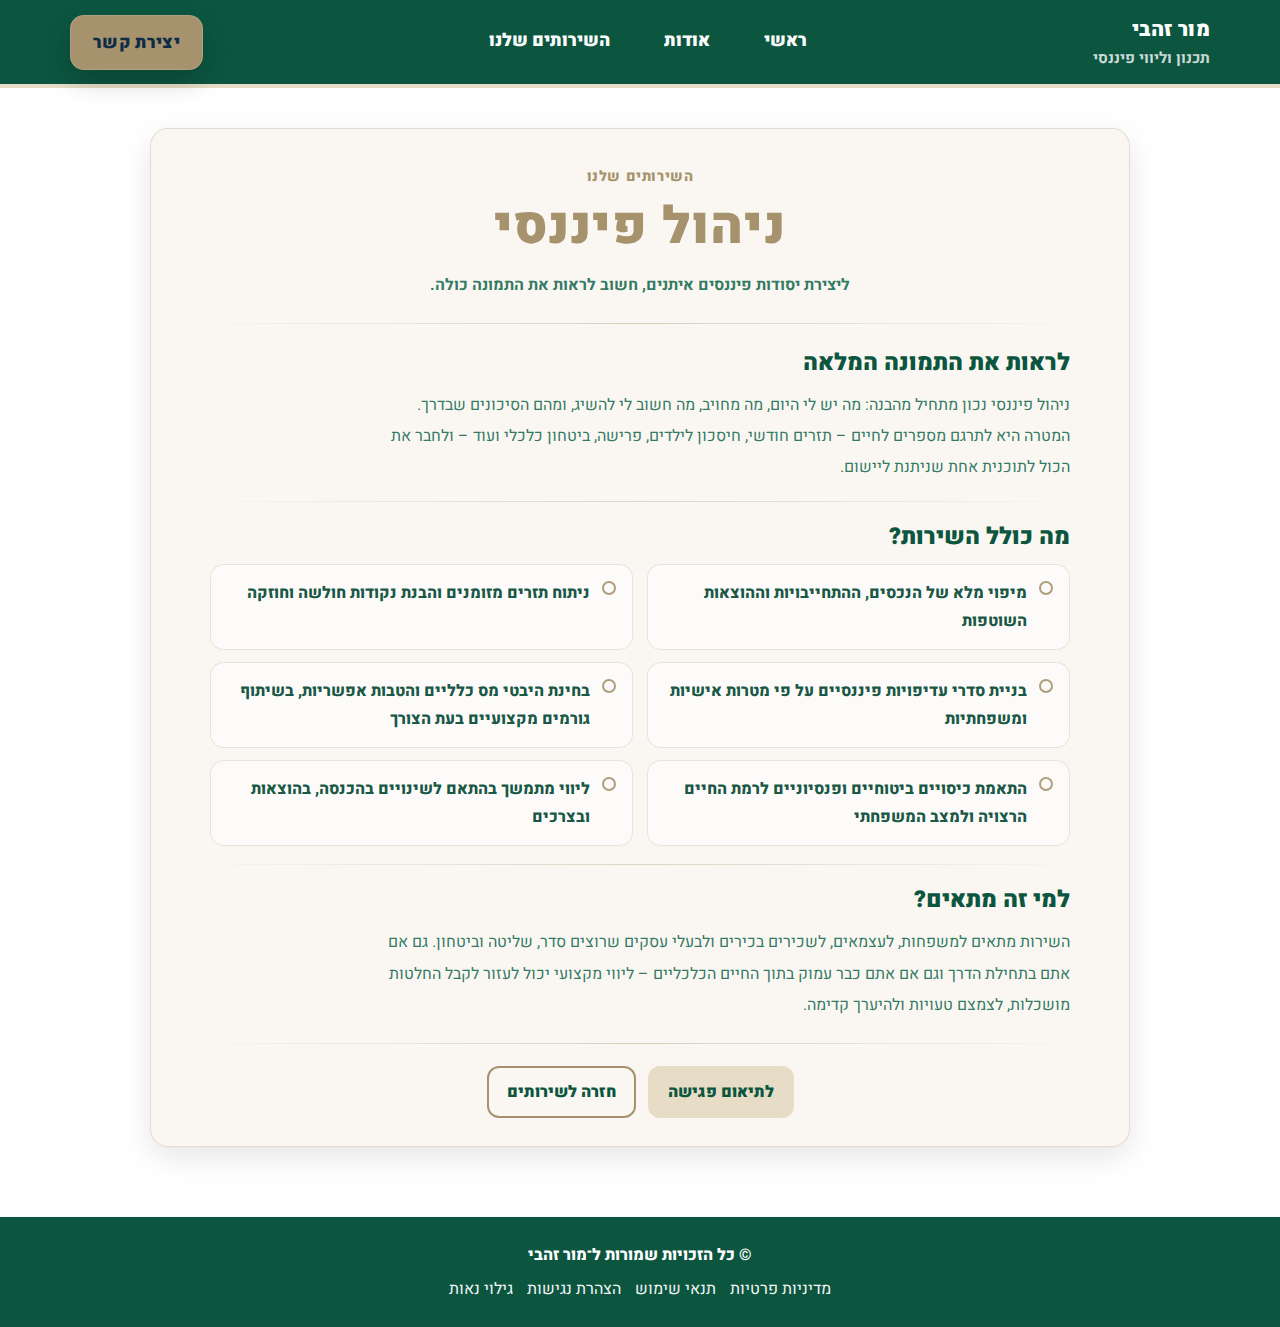
<file: services/financial.html>
<!DOCTYPE html>
<html dir="rtl" lang="he">
<head>
  <meta charset="utf-8"/>
  <meta content="width=device-width, initial-scale=1.0" name="viewport"/>
  <title>ניהול פיננסי - מור זהבי</title>

  <link href="https://fonts.googleapis.com" rel="preconnect"/>
  <link crossorigin href="https://fonts.gstatic.com" rel="preconnect"/>
  <link href="https://fonts.googleapis.com/css2?family=Heebo:wght@400;600;700;800;900&display=swap" rel="stylesheet"/>
  <link href="../assets/site.css" rel="stylesheet"/>

  <style>
    /* Small tweaks for legacy markup */
    ul { color: var(--muted); line-height: 1.9; }
    li { margin-bottom: 8px; }
    details { border: 1px solid rgba(255,255,255,.10); border-radius: 16px; padding: 14px 16px; background: rgba(0,0,0,.18); margin: 12px 0; }
    summary { cursor: pointer; font-weight: 800; color: var(--text); }
  </style>
</head>

<body>
  <header class="header">
    <div class="container header-inner">
      <a class="header-cta" href="../index.html#contact">יצירת קשר</a>

      <nav aria-label="ניווט ראשי" class="nav">
        <a href="../index.html#top">ראשי</a>
        <a href="../index.html#about">אודות</a>
        <a href="../index.html#services">השירותים שלנו</a>
      </nav>

      <a aria-label="מור זהבי" class="brand" href="../index.html#top">
        <span>
          <span class="brand-title">מור זהבי</span>
          <span class="brand-sub">תכנון וליווי פיננסי</span>
        </span>
      </a>

      <button aria-expanded="false" aria-label="פתח/סגור תפריט" class="burger" data-burger type="button">☰</button>
    </div>

    <div class="mobile-panel" data-mobile-panel>
      <a href="../index.html#top">ראשי</a>
      <a href="../index.html#about">אודות</a>
      <a href="../index.html#services">השירותים שלנו</a>
      <a class="cta" href="../index.html#contact">יצירת קשר</a>
    </div>
  </header>

  <section class="section" style="padding-top:40px">
    <div class="container">
      <div class="hero-card service-card-pro" style="padding:28px">

        <!-- Title block (centered like the other services) -->
        <div class="service-title-wrap">
          <p class="kicker" style="margin:0 0 8px">השירותים שלנו</p>
          <h1 class="service-title" id="page-title" style="margin-top:0">ניהול פיננסי</h1>
          <p class="service-subtitle">ליצירת יסודות פיננסים איתנים, חשוב לראות את התמונה כולה.</p>
        </div>

        <div class="service-divider"></div>

        <!-- Content (same text as you have now) -->
        <section class="service-block">
          <h2 class="service-h">לראות את התמונה המלאה</h2>
          <p class="service-p">
            ניהול פיננסי נכון מתחיל מהבנה: מה יש לי היום, מה מחויב, מה חשוב לי להשיג, ומהם הסיכונים שבדרך.
            המטרה היא לתרגם מספרים לחיים – תזרים חודשי, חיסכון לילדים, פרישה, ביטחון כלכלי ועוד – ולחבר את הכול
            לתוכנית אחת שניתנת ליישום.
          </p>
        </section>

        <div class="service-divider soft"></div>

        <section class="service-block">
          <h2 class="service-h">מה כולל השירות?</h2>
          <div class="service-list">
            <div class="service-li">מיפוי מלא של הנכסים, ההתחייבויות וההוצאות השוטפות</div>
            <div class="service-li">ניתוח תזרים מזומנים והבנת נקודות חולשה וחוזקה</div>
            <div class="service-li">בניית סדרי עדיפויות פיננסיים על פי מטרות אישיות ומשפחתיות</div>
            <div class="service-li">בחינת היבטי מס כלליים והטבות אפשריות, בשיתוף גורמים מקצועיים בעת הצורך</div>
            <div class="service-li">התאמת כיסויים ביטוחיים ופנסיוניים לרמת החיים הרצויה ולמצב המשפחתי</div>
            <div class="service-li">ליווי מתמשך בהתאם לשינויים בהכנסה, בהוצאות ובצרכים</div>
          </div>
        </section>

        <div class="service-divider soft"></div>

        <section class="service-block">
          <h2 class="service-h">למי זה מתאים?</h2>
          <p class="service-p">
            השירות מתאים למשפחות, לעצמאים, לשכירים בכירים ולבעלי עסקים שרוצים סדר, שליטה וביטחון.
            גם אם אתם בתחילת הדרך וגם אם אתם כבר עמוק בתוך החיים הכלכליים – ליווי מקצועי יכול לעזור
            לקבל החלטות מושכלות, לצמצם טעויות ולהיערך קדימה.
          </p>
        </section>

        <div class="service-divider"></div>

        <!-- CTA -->
        <div class="service-cta">
          <a class="btn primary" href="../index.html#contact">לתיאום פגישה</a>
          <a class="btn" href="../index.html#services">חזרה לשירותים</a>
        </div>

      </div>
    </div>
  </section>

  <footer class="footer">
  <div class="container">
    <div class="footer-inner">
      <div class="footer-copy">© כל הזכויות שמורות ל־מור זהבי</div>
      <div class="footer-links">
        <a href="../footer-pages/privacy.html">מדיניות פרטיות</a>
        <a href="../footer-pages/terms.html">תנאי שימוש</a>
        <a href="../footer-pages/accessibility.html">הצהרת נגישות</a>
        <a href="../footer-pages/disclaimer.html">גילוי נאות</a>
      </div>
    </div>
  </div>
</footer>

  <script src="../assets/site.js"></script>
</body>
</html>
</file>
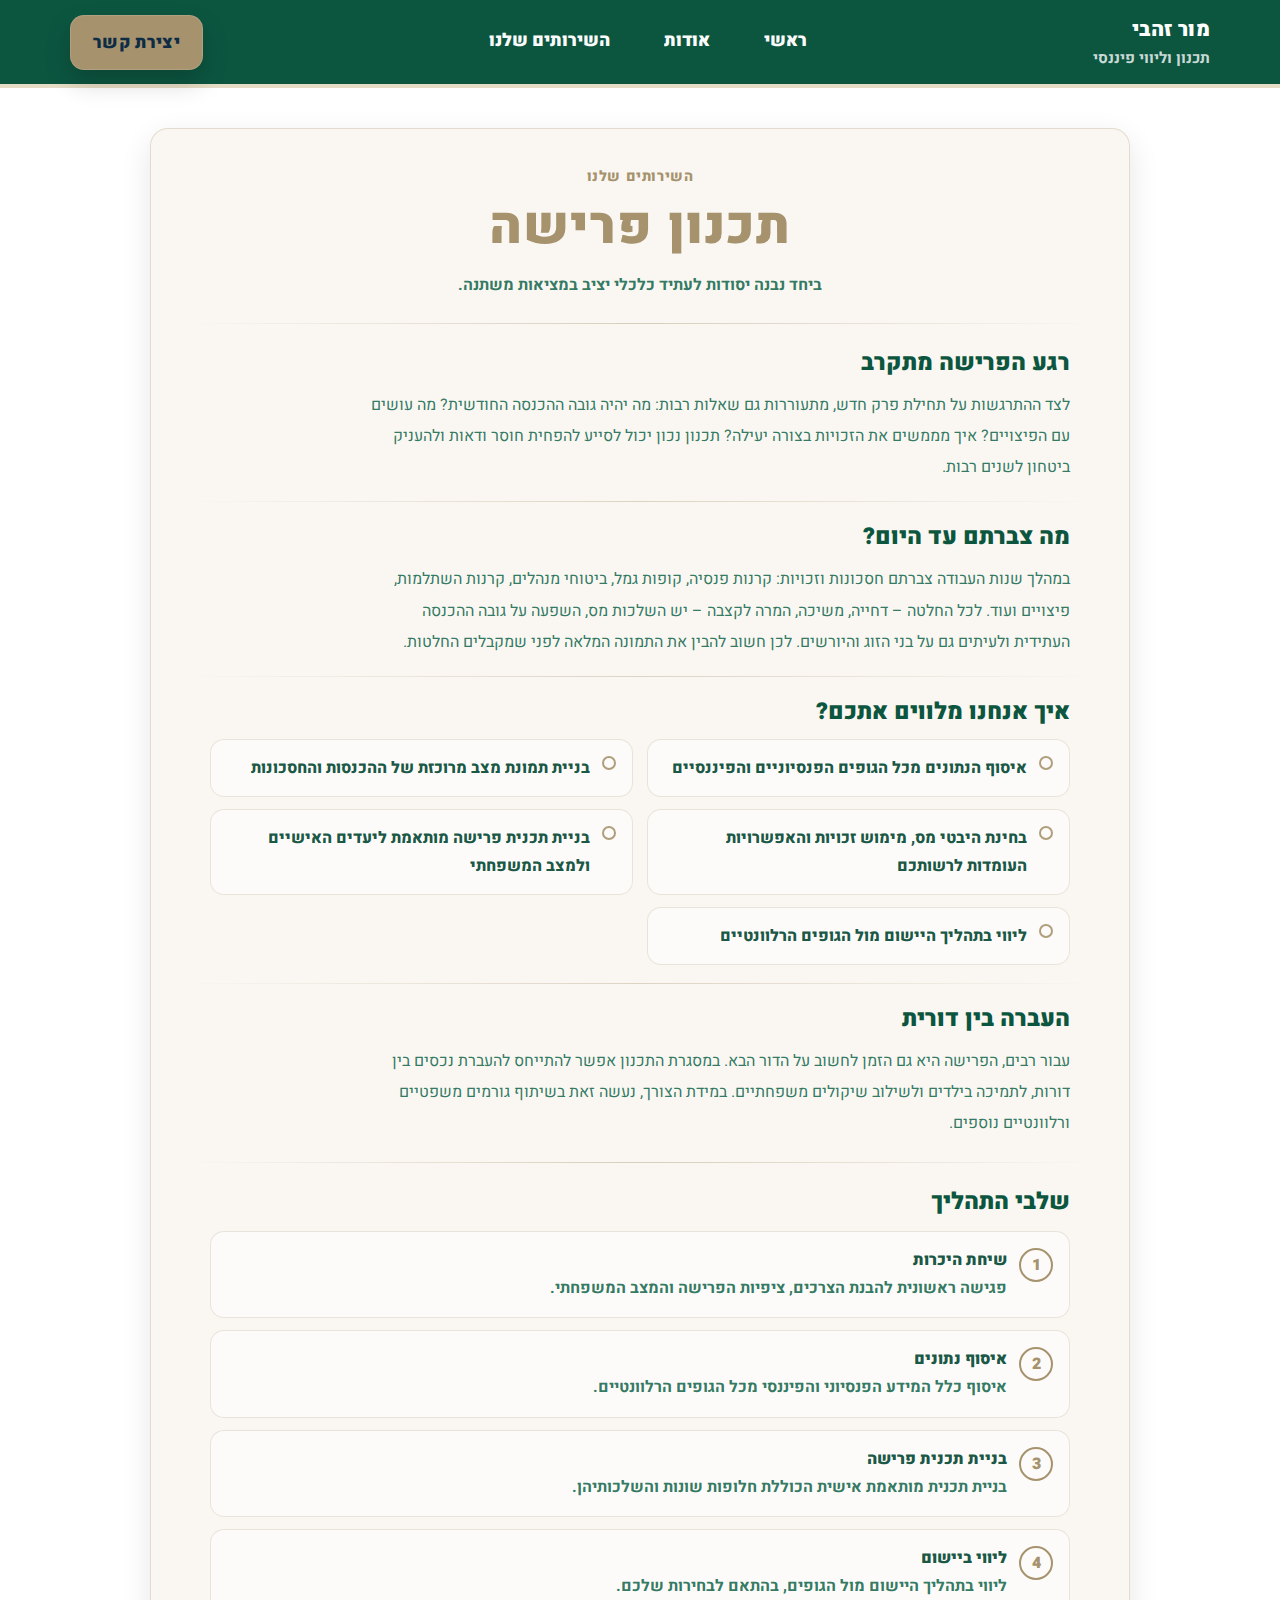
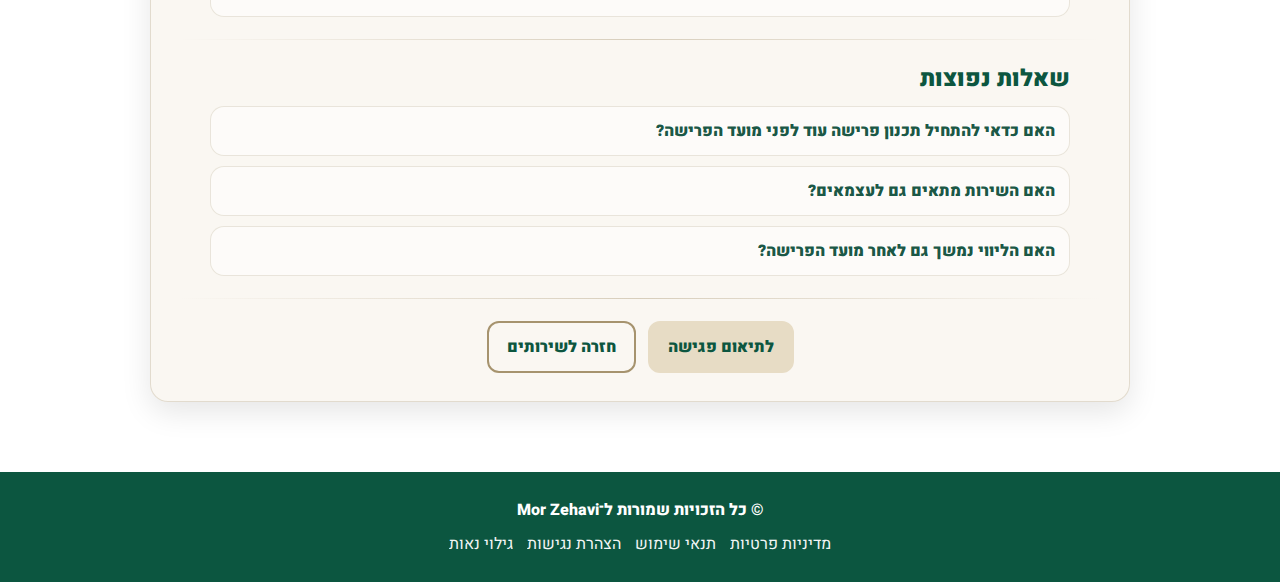
<file: services/retirement.html>
<!DOCTYPE html>
<html dir="rtl" lang="he">
<head>
  <meta charset="utf-8"/>
  <meta content="width=device-width, initial-scale=1.0" name="viewport"/>
  <title>תכנון פרישה - מור זהבי</title>

  <link href="https://fonts.googleapis.com" rel="preconnect"/>
  <link crossorigin="" href="https://fonts.gstatic.com" rel="preconnect"/>
  <link href="https://fonts.googleapis.com/css2?family=Heebo:wght@400;600;700;800;900&display=swap" rel="stylesheet"/>
  <link href="../assets/site.css" rel="stylesheet"/>

  <style>
    /* Small tweaks for legacy markup */
    ul { color: var(--muted); line-height:1.9; }
    li { margin-bottom:8px; }
    details { border:1px solid rgba(255,255,255,.10); border-radius:16px; padding:14px 16px; background: rgba(0,0,0,.18); margin:12px 0; }
    summary { cursor:pointer; font-weight:800; color: var(--text); }
  </style>
</head>

<body>

<header class="header">
  <div class="container header-inner">
    <a class="header-cta" href="../index.html#contact">יצירת קשר</a>

    <nav aria-label="ניווט ראשי" class="nav">
      <a href="../index.html#top">ראשי</a>
      <a href="../index.html#about">אודות</a>
      <a href="../index.html#services">השירותים שלנו</a>
    </nav>

    <a aria-label="מור זהבי" class="brand" href="../index.html#top">
      <span>
        <span class="brand-title">מור זהבי</span>
        <span class="brand-sub">תכנון וליווי פיננסי</span>
      </span>
    </a>

    <button aria-expanded="false" aria-label="פתח/סגור תפריט" class="burger" data-burger="" type="button">☰</button>
  </div>

  <div class="mobile-panel" data-mobile-panel="">
    <a href="../index.html#top">ראשי</a>
    <a href="../index.html#about">אודות</a>
    <a href="../index.html#services">השירותים שלנו</a>
    <a class="cta" href="../index.html#contact">יצירת קשר</a>
  </div>
</header>

<section class="section" style="padding-top:40px">
  <div class="container">

    <div class="hero-card service-card-pro" style="padding:28px">

      <div class="service-title-wrap">
        <p class="kicker" style="margin:0 0 8px">השירותים שלנו</p>
        <h1 class="service-title" id="page-title" style="margin-top:0">תכנון פרישה</h1>
        <p class="service-subtitle">
         ביחד נבנה יסודות לעתיד כלכלי יציב במציאות משתנה.
        </p>
      </div>

      <div class="service-divider"></div>

      <section class="service-block">
        <h2 class="service-h">רגע הפרישה מתקרב</h2>
        <p class="service-p">
          לצד ההתרגשות על תחילת פרק חדש, מתעוררות גם שאלות רבות: מה יהיה גובה ההכנסה החודשית? מה עושים עם הפיצויים?
          איך מממשים את הזכויות בצורה יעילה? תכנון נכון יכול לסייע להפחית חוסר ודאות ולהעניק ביטחון לשנים רבות.
        </p>
      </section>

      <div class="service-divider soft"></div>

      <section class="service-block">
        <h2 class="service-h">מה צברתם עד היום?</h2>
        <p class="service-p">
          במהלך שנות העבודה צברתם חסכונות וזכויות: קרנות פנסיה, קופות גמל, ביטוחי מנהלים, קרנות השתלמות, פיצויים ועוד.
          לכל החלטה – דחייה, משיכה, המרה לקצבה – יש השלכות מס, השפעה על גובה ההכנסה העתידית ולעיתים גם על בני הזוג והיורשים.
          לכן חשוב להבין את התמונה המלאה לפני שמקבלים החלטות.
        </p>
      </section>

      <div class="service-divider soft"></div>

      <section class="service-block">
        <h2 class="service-h">איך אנחנו מלווים אתכם?</h2>
        <div class="service-list">
          <div class="service-li">איסוף הנתונים מכל הגופים הפנסיוניים והפיננסיים</div>
          <div class="service-li">בניית תמונת מצב מרוכזת של ההכנסות והחסכונות</div>
          <div class="service-li">בחינת היבטי מס, מימוש זכויות והאפשרויות העומדות לרשותכם</div>
          <div class="service-li">בניית תכנית פרישה מותאמת ליעדים האישיים ולמצב המשפחתי</div>
          <div class="service-li">ליווי בתהליך היישום מול הגופים הרלוונטיים</div>
        </div>
      </section>

      <div class="service-divider soft"></div>

      <section class="service-block">
        <h2 class="service-h">העברה בין דורית</h2>
        <p class="service-p">
          עבור רבים, הפרישה היא גם הזמן לחשוב על הדור הבא. במסגרת התכנון אפשר להתייחס להעברת נכסים בין דורות,
          לתמיכה בילדים ולשילוב שיקולים משפחתיים. במידת הצורך, נעשה זאת בשיתוף גורמים משפטיים ורלוונטיים נוספים.
        </p>
      </section>

      <div class="service-divider"></div>

      <section class="service-block">
        <h2 class="service-h">שלבי התהליך</h2>

        <div class="service-steps">
          <div class="step">
            <div class="step-num">1</div>
            <div class="step-body">
              <div class="step-title">שיחת היכרות</div>
              <div class="step-text">פגישה ראשונית להבנת הצרכים, ציפיות הפרישה והמצב המשפחתי.</div>
            </div>
          </div>

          <div class="step">
            <div class="step-num">2</div>
            <div class="step-body">
              <div class="step-title">איסוף נתונים</div>
              <div class="step-text">איסוף כלל המידע הפנסיוני והפיננסי מכל הגופים הרלוונטיים.</div>
            </div>
          </div>

          <div class="step">
            <div class="step-num">3</div>
            <div class="step-body">
              <div class="step-title">בניית תכנית פרישה</div>
              <div class="step-text">בניית תכנית מותאמת אישית הכוללת חלופות שונות והשלכותיהן.</div>
            </div>
          </div>

          <div class="step">
            <div class="step-num">4</div>
            <div class="step-body">
              <div class="step-title">ליווי ביישום</div>
              <div class="step-text">ליווי בתהליך היישום מול הגופים, בהתאם לבחירות שלכם.</div>
            </div>
          </div>
        </div>
      </section>

      <div class="service-divider"></div>

      <section class="service-block">
        <h2 class="service-h">שאלות נפוצות</h2>

        <details class="service-faq">
          <summary>האם כדאי להתחיל תכנון פרישה עוד לפני מועד הפרישה?</summary>
          <p>במקרים רבים, תכנון מוקדם מאפשר היערכות טובה יותר, ניצול אפשרויות שונות והתאמת התהליך למועד הפרישה הרצוי.</p>
        </details>

        <details class="service-faq">
          <summary>האם השירות מתאים גם לעצמאים?</summary>
          <p>בהחלט. אצל עצמאים מבנה החסכונות וההפרשות שונה, ולכן חשוב לבצע התאמות בהתאם לאופי ההכנסה והחסכונות.</p>
        </details>

        <details class="service-faq">
          <summary>האם הליווי נמשך גם לאחר מועד הפרישה?</summary>
          <p>ניתן להמשיך ליווי גם לאחר מועד הפרישה, בהתאם לצורך ולשינויים המתרחשים לאורך השנים.</p>
        </details>
      </section>

      <div class="service-divider"></div>

      <div class="service-cta">
        <a class="btn primary" href="../index.html#contact">לתיאום פגישה</a>
        <a class="btn" href="../index.html#services">חזרה לשירותים</a>
      </div>

    </div>

  </div>
</section>

<footer class="footer">
  <div class="container">
    <div class="footer-inner">
      <div class="footer-copy">© כל הזכויות שמורות ל־Mor Zehavi</div>
      <div class="footer-links">
        <a href="../footer-pages/privacy.html">מדיניות פרטיות</a>
        <a href="../footer-pages/terms.html">תנאי שימוש</a>
        <a href="../footer-pages/accessibility.html">הצהרת נגישות</a>
        <a href="../footer-pages/disclaimer.html">גילוי נאות</a>
      </div>
    </div>
  </div>
</footer>

<script src="../assets/site.js"></script>
</body>
</html>
</file>
<file: assets/site.css>
/* ============================================================
   Mor Zehavi – site.css (clean, no duplicates)
   ============================================================ */

/* =========================
   1) Tokens
   ========================= */
/*
:root {
  --blue: #194D7B;
  --blue-2: #143F64;
  --gold: #A6936E;
  --beige: #e7dcc5;

  --bg: #ffffff;
  --card: #f7f4ee;
  --card-2: #fffdf7;

  --text: #1b2b3a;
  --muted: #24435d;

  --line: rgba(181, 154, 99, .45);
  --shadow: 0 10px 30px rgba(0, 0, 0, .10);

  --radius: 14px;
  --max: 1180px;
}
  */


:root{
  /* Royal Emerald */
  --blue:   #0c5640;  /* ירוק מלכותי עמוק אבל חי */
  --blue-2: #0C4E3B;  /* כהה תואם, לא שחור */

  --gold: #A6936E;
  --beige: #e7dcc5;

  /* Text */
  --muted: #216E55; /* שיהיה טון ירקרק תואם */

  /* Lines & shadow */
  --line: rgba(181, 154, 99, .45);
  --shadow: 0 10px 30px rgba(0, 0, 0, .10);

  --radius: 14px;
  --max: 1180px;
}
/* =========================
   2) Base / Reset
   ========================= */
* {
  box-sizing: border-box
}

html {
  scroll-behavior: smooth
}

body {
  margin: 0;
  background: var(--bg);
  color: var(--text);
  font-family: "Heebo", system-ui, -apple-system, Segoe UI, Arial, sans-serif;
}

a {
  color: inherit;
  text-decoration: none
}

img {
  max-width: 100%;
  display: block
}

/* Utilities */
.container {
  max-width: var(--max);
  margin: 0 auto;
  padding: 0 20px
}

.section {
  padding: 70px 0
}

.hr {
  height: 1px;
  background: linear-gradient(90deg, transparent, var(--line), transparent);
  margin: 24px 0
}

/* =========================
   3) Typography
   ========================= */
p {
  color: var(--muted);
  line-height: 1.9;
  margin: 0 0 14px
}

.kicker {
  color: var(--gold);
  font-weight: 800;
  letter-spacing: .04em;
  font-size: .9rem;
  margin: 0 0 10px;
}

h1 {
  font-size: clamp(2.2rem, 4vw, 3.2rem);
  line-height: 1.15;
  margin: 0 0 14px;
  font-weight: 900;
  color: var(--gold);
}

h2 {
  font-size: clamp(1.6rem, 3vw, 2.2rem);
  margin: 0 0 12px;
  font-weight: 900;
  color: var(--gold);
}

h3 {
  margin: 0 0 8px;
  font-weight: 900;
  color: var(--blue)
}

/* =========================
   4) Buttons
   ========================= */
.btn {
  display: inline-flex;
  align-items: center;
  gap: 10px;
  padding: 12px 18px;
  border-radius: 12px;
  border: 2px solid var(--gold);
  background: transparent;
  color: var(--blue);
  font-weight: 900;
  transition: transform .18s ease, background .18s ease, filter .18s ease;
}

.btn:hover {
  transform: translateY(-1px);
  background: rgba(231, 220, 197, .35)
}

.btn.primary {
  background: var(--beige);
  border-color: var(--beige);
  color: var(--blue)
}

.btn.primary:hover {
  background: rgba(231, 220, 197, .8)
}

/* Gold CTA button (same vibe as header contact) */
.btn.gold {
  background: var(--gold);
  border-color: var(--gold);
  color: #0f2c45;
  font-weight: 900;
  box-shadow: 0 12px 26px rgba(0, 0, 0, .16);
}

.btn.gold:hover {
  filter: brightness(1.03);
}

.btn.light {
  background: #fff;
  color: var(--blue);
  border: 1px solid rgba(255, 255, 255, .65);
}

.btn.light:hover {
  filter: brightness(.95)
}

.btn-arrow {
  font-size: 1.2em;
  line-height: 1
}

/* =========================
   5) Header + Mobile menu
   ========================= */
.header {
  position: sticky;
  top: 0;
  z-index: 50;
  background: var(--blue);
  border-bottom: 4px solid var(--beige);
}

.header-inner {
  min-height: 78px;
  display: flex;
  align-items: center;
  gap: 22px;
}

/* Desktop order: brand right, nav center, CTA left (RTL) */
.header .brand {
  order: 1;
  margin-inline-start: auto;
  text-align: right;
}

.header .nav {
  order: 2;
  flex: 1;
  display: flex;
  justify-content: center;
  gap: 34px;
}

.header .header-cta {
  order: 3;
  display: inline-flex;
  align-items: center;
  justify-content: center;
}

.brand {
  display: flex;
  align-items: center;
  gap: 12px;
  font-weight: 900;
  color: #fff;
}

.brand-title {
  font-size: 1.28rem;
  font-weight: 900;
  letter-spacing: .02em;
}

.brand-sub {
  display: block;
  font-weight: 700;
  color: rgba(255, 255, 255, .80);
  font-size: .95rem;
  margin-top: 2px
}

/* Nav */
.nav a {
  color: #fff;
  font-weight: 900;
  font-size: 1.10rem;
  padding: 28px 10px;
  border-bottom: 3px solid transparent;
  opacity: .98;
}

.nav a:hover {
  border-bottom-color: rgba(231, 220, 197, .95);
  opacity: 1;
}

/* CTA */
.header-cta {
  padding: 14px 22px;
  border-radius: 14px;
  background: var(--gold);
  color: #0f2c45;
  font-weight: 900;
  font-size: 1.08rem;
  letter-spacing: .02em;
  box-shadow: 0 12px 26px rgba(0, 0, 0, .18);
  border: 1px solid rgba(255, 255, 255, .12);
  transition: transform .18s ease, filter .18s ease;
}

.header-cta:hover {
  transform: translateY(-1px);
  filter: brightness(1.03);
}

/* Burger */
.burger {
  order: 4;
  display: none;
  background: rgba(255, 255, 255, .10);
  border: 0;
  color: #fff;
  padding: 10px;
  border-radius: 10px;
}

.burger:hover {
  background: rgba(255, 255, 255, .16)
}

/* Mobile panel */
.mobile-panel {
  display: none;
  background: var(--blue);
  border-top: 1px solid rgba(255, 255, 255, .12);
}

.mobile-panel a {
  display: block;
  color: #fff;
  padding: 14px 20px;
  font-weight: 900
}

.mobile-panel a:hover {
  background: rgba(255, 255, 255, .10)
}

.mobile-panel[data-open="true"] {
  display: block
}

/* (optional) if at some point you use .show */
.mobile-panel.show {
  display: block
}

/* Mobile rules */
@media (max-width: 900px) {
  .nav {
    display: none
  }

  .header-cta {
    display: none
  }

  .burger {
    display: inline-flex
  }
}

/* =========================
   6) Hero
   ========================= */
.hero {
  padding: 60px 0 34px
}

.hero-grid {
  display: grid;
  grid-template-columns: 1.1fr .9fr;
  gap: 34px;
  align-items: center;
}

.hero-grid--single {
  grid-template-columns: 1fr !important;
  justify-items: center;
  text-align: center;
}

.hero-card {
  background: var(--bg)
}

.hero-title {
  margin: 0 auto;
  max-width: 760px;
  font-size: clamp(2.4rem, 4.5vw, 3.1rem);
  line-height: 1.05;
  color: var(--gold);
  font-weight: 900;
}

.hero-title .hero-rotate {
  display: inline-flex;
  align-items: baseline;
  gap: 8px;
  color: var(--blue);
}

.hero-title #rotating-word {
  min-width: 7ch;
  display: inline-block;
}

.caret {
  width: 2px;
  height: 1.15em;
  background: var(--blue);
  display: inline-block;
  transform: translateY(2px);
  animation: blink 1s step-end infinite;
}

@keyframes blink {
  50% {
    opacity: 0;
  }
}

.hero-lead {
  margin: 16px auto 0;
  max-width: 820px;
  font-size: 1.05rem;
  color: rgba(27, 44, 66, .85);
}

.hero-actions {
  margin-top: 20px;
  display: flex;
  justify-content: center;
}

.hero-actions .btn {
  min-width: 190px
}

@media (max-width: 900px) {
  .hero-grid {
    grid-template-columns: 1fr
  }
}

/* =========================
   7) Services (Index)
   ========================= */
.section-title {
  text-align: center;
  color: var(--gold);
  font-size: 2.2rem;
  margin: 0 0 6px;
}

/* Grid -> with separators (quiet luxury) */
.services-grid {
  margin-top: 30px;
  display: grid;
  grid-template-columns: repeat(2, minmax(0, 1fr));
  gap: 0;
  border-top: 1px solid rgba(231, 220, 197, .55);
}

/* Card becomes row */
#services .service-card {
  background: transparent;
  box-shadow: none;
  border: 0;
  border-bottom: 1px solid rgba(231, 220, 197, .55);
  border-radius: 0;
  padding: 26px 6px;
  transition: background .18s ease, transform .18s ease;
}

#services .service-card:hover {
  transform: translateY(-2px);
  background: rgba(231, 220, 197, .16);
}

/* Head: icon then title (matches your last fix) */
#services .service-head {
  display: flex;
  align-items: center;
  justify-content: flex-start;
  gap: 12px;
  direction: ltr;
  /* icon then title */
}

#services .service-head h3 {
  margin: 0;
  direction: rtl;
  text-align: right;
  line-height: 1.1;
  font-size: 1.65rem;
  color: var(--blue);
}

#services .service-head h3 .en {
  display: block;
  font-weight: 900;
  letter-spacing: .02em
}

/* Icon: final size */
#services .service-icon {
  width: 48px;
  height: 48px;
  flex: 0 0 48px;
  min-width: 48px;
  min-height: 48px;
  display: block;
  background: none;
  border: none;
  border-radius: 0;
  color: var(--gold);
  transition: transform .18s ease, color .18s ease;
  transform-origin: center;
}

#services .service-icon * {
  fill: none !important;
  stroke: currentColor;
  stroke-width: 2.2;
  stroke-linecap: round;
  stroke-linejoin: round;
}

#services .service-card:hover .service-icon {
  transform: scale(1.06);
  color: rgba(166, 147, 110, .95);
}

#services .service-card p {
  color: rgba(12, 86, 64, .92);
  margin: 10px 0 8px;
  text-align: right
}

/* “more” underline animation */
#services .service-more {
  display: inline-block;
  color: var(--gold);
  font-weight: 900;
  position: relative;
  text-decoration: none;
}

#services .service-more::after {
  content: "";
  position: absolute;
  left: 0;
  right: 0;
  bottom: -5px;
  height: 1.5px;
  background: currentColor;
  opacity: .55;
  transform: scaleX(.35);
  transform-origin: center;
  transition: transform .18s ease, opacity .18s ease;
}

#services .service-card:hover .service-more::after {
  opacity: .9;
  transform: scaleX(1);
}

/* Keyboard focus */
#services .service-card:focus-visible {
  outline: 3px solid rgba(166, 147, 110, .55);
  outline-offset: 6px;
}

/* Responsive services */
@media (max-width: 900px) {
  .services-grid {
    grid-template-columns: 1fr
  }

  #services .service-card:hover {
    transform: none
  }

  #services .service-card:hover .service-icon {
    transform: none
  }
}

/* =========================
   8) Band (CTA strip)
   ========================= */
.band {
  position: relative;
  padding: 92px 0;
  background: var(--blue);
}

.band-overlay {
  position: absolute;
  inset: 0;
  background:
    radial-gradient(circle at 20% 10%, rgba(255, 255, 255, .12), transparent 55%),
    radial-gradient(circle at 80% 60%, rgba(0, 0, 0, .22), transparent 55%);
  pointer-events: none;
}

.band-inner {
  position: relative;
  display: flex;
  align-items: center;
  justify-content: center;
  flex-wrap: wrap;
  text-align: center;
  flex-direction: column;
}

.band-inner h3 {
  margin: 0;
  color: #fff;
  font-size: 1.8rem;
  font-weight: 900
}

/* =========================
   9) Two-column sections
   ========================= */
.split {
  display: grid;
  grid-template-columns: 1fr 1fr;
  gap: 56px;
  align-items: start;
}

@media (max-width: 900px) {
  .split {
    grid-template-columns: 1fr
  }
}

/* Quote block used in About */
.quote {
  font-size: 1.55rem;
  font-weight: 900;
  color: var(--blue);
  margin: 0 0 10px;
}

/* =========================
   10) Forms (global)
   ========================= */
input,
textarea,
select {
  width: 100%;
  padding: 12px 12px;
  border-radius: 10px;
  border: 1px solid rgba(12, 86, 64, .25);
  background: #fff;
  color: var(--blue);
  font-family: inherit;
}

textarea {
  min-height: 130px;
  resize: vertical
}

/* checkbox */
label.checkbox {
  display: flex;
  flex-direction: row-reverse;
  align-items: flex-start;
  gap: 10px;
  line-height: 1.55;
  width: 100%;
  flex-wrap: nowrap;
}

label.checkbox input {
  margin-top: 4px;
  flex: 0 0 auto
}

label.checkbox .checkbox-text {
  flex: 1 1 auto;
  min-width: 0;
  text-align: right;
}

/* =========================
   11) Contact section (Y-F style)
   ========================= */
.section-contact {
  background: var(--blue);
  color: #fff;
  padding: 86px 0;
}

.section-contact .kicker {
  color: rgba(255, 255, 255, .75)
}

.section-contact h2 {
  color: var(--beige)
}

.section-contact p {
  color: rgba(255, 255, 255, .88)
}

.section-contact .contact-split {
  gap: 48px;
  align-items: stretch
}

.section-contact .contact-side {
  max-width: 520px;
  display: flex;
  flex-direction: column;
  justify-content: center;
}

.section-contact .contact-kicker {
  opacity: .9;
  letter-spacing: .08em;
  font-weight: 800;
  margin-bottom: 6px;
}

.section-contact .contact-title {
  font-size: clamp(28px, 3.2vw, 40px);
  line-height: 1.1;
  margin: 0;
  font-weight: 900;
}

.section-contact .contact-desc {
  margin-top: 12px;
  opacity: .9;
  font-size: 16px;
  line-height: 1.7;
  max-width: 46ch;
}

/* contact meta */
.section-contact .contact-meta {
  margin-top: 18px;
  display: grid;
  gap: 12px;
}

.section-contact .contact-row {
  display: flex;
  align-items: center;
  gap: 10px;
}

.section-contact .contact-icon {
  width: 18px;
  height: 18px;
  color: var(--gold);
  display: inline-flex;
  align-items: center;
  justify-content: center;
  flex: 0 0 auto;
}

.section-contact .contact-icon svg {
  width: 18px;
  height: 18px
}

.section-contact .contact-label {
  min-width: 56px;
  font-weight: 800;
  opacity: .95
}

/* links */
.section-contact .contact-link {
  color: #fff;
  text-decoration: none;
  position: relative;
  font-weight: 800;
  letter-spacing: .01em;
}

.section-contact .contact-link::after {
  content: "";
  position: absolute;
  left: 0;
  right: 0;
  bottom: -4px;
  height: 1px;
  background: var(--gold);
  opacity: 0;
  transform: scaleX(.6);
  transform-origin: center;
  transition: opacity .18s ease, transform .18s ease;
}

.section-contact .contact-link:hover {
  color: var(--gold)
}

.section-contact .contact-link:hover::after {
  opacity: .9;
  transform: scaleX(1)
}

/* Form card */
.section-contact .form {
  background: #fff;
  border-radius: 18px;
  padding: 32px;
  box-shadow: var(--shadow);
}

/* fields */
.field {
  margin-bottom: 14px
}

.field label {
  font-weight: 900;
  color: var(--blue);
  display: block;
  margin: 0 0 6px;
}

/* grid in form */
.form .grid-2 {
  display: grid;
  grid-template-columns: 1fr 1fr;
  gap: 14px;
}

.form .span-2 {
  grid-column: 1 / -1
}

/* checkbox box inside contact */
.section-contact .form .checkbox {
  background: rgba(231, 220, 197, .28);
  border: 1px solid rgba(166, 147, 110, .35);
  border-radius: 14px;
  padding: 12px 12px;
}

/* Submit button: full width, premium + consistent typography */
.section-contact .btn.primary {
  width: 100%;
  justify-content: center;
  padding: 14px 22px;
  border-radius: 14px;
  background: var(--gold);
  border-color: var(--gold);
  color: #0f2c45;
  box-shadow: 0 12px 26px rgba(0, 0, 0, .16);
  font-family: "Heebo", system-ui, -apple-system, Segoe UI, Arial, sans-serif;
  font-weight: 900;
  font-size: 1.05rem;
  letter-spacing: .01em;
}

.section-contact .btn.primary:hover {
  filter: brightness(1.04)
}

.section-contact .btn.primary .btn-arrow {
  font-size: 1.25em;
  line-height: 1
}

@media (max-width: 900px) {
  .section-contact .contact-split {
    gap: 22px
  }

  .section-contact .contact-side {
    max-width: 100%
  }

  .form .grid-2 {
    grid-template-columns: 1fr
  }
}

/* =========================
   12) Footer
   ========================= */
.footer {
  background: var(--blue);
  color: #fff;
  padding: 26px 0;
}

.footer a {
  color: #fff;
  opacity: .95
}

.footer a:hover {
  opacity: 1;
  text-decoration: underline
}

.footer-inner {
  display: flex;
  flex-direction: column;
  align-items: center;
  gap: 10px;
  text-align: center;
}

.footer-copy {
  font-weight: 800
}

.footer-links {
  display: flex;
  gap: 14px;
  flex-wrap: wrap;
  justify-content: center;
  align-items: center;
}

/* =========================
   13) Inner pages (footer-pages + service pages header)
   ========================= */
.page-hero {
  padding: 34px 0 12px;
  background: linear-gradient(180deg, rgba(12, 86, 64, .08), transparent);
}

.page-hero h1 {
  margin: 0
}

/* =========================
   14) Service pages (quiet luxury card)
   ========================= */
.service-card-pro {
  max-width: 980px;
  margin: 0 auto;
  padding: 34px;
  background: rgba(231, 220, 197, .22);
  border: 1px solid rgba(166, 147, 110, .28);
  border-radius: 18px;
  box-shadow: var(--shadow);
}

.service-title-wrap {
  text-align: center;
  padding: 6px 8px 0
}

.service-title {
  display: block;
  margin-inline: auto;
  color: var(--gold);
  letter-spacing: .02em
}

.service-subtitle {
  margin: 10px auto 0;
  max-width: 58ch;
  color: rgba(33, 110, 85, .92);
  line-height: 1.85;
  font-weight: 700;
}

.service-divider {
  height: 1px;
  background: linear-gradient(90deg, transparent, rgba(166, 147, 110, .55), transparent);
  margin: 22px 0;
  opacity: .75;
}

.service-divider.soft {
  opacity: .65;
  margin: 18px 0
}

.service-block {
  max-width: 860px;
  margin: 0 auto
}

.service-h {
  color: var(--blue);
  font-size: 1.45rem;
  margin: 0 0 10px;
  font-weight: 900
}

.service-p {
  color: rgba(33, 110, 85, .92);
  line-height: 1.95;
  margin: 0;
  max-width: 78ch
}

/* list */
.service-list {
  max-width: 860px;
  margin: 10px auto 0;
  display: grid;
  grid-template-columns: 1fr 1fr;
  gap: 12px 14px;
}

.service-li {
  position: relative;
  background: rgba(255, 255, 255, .55);
  border: 1px solid rgba(166, 147, 110, .22);
  border-radius: 14px;
  padding: 14px 16px;
  padding-right: 42px;
  line-height: 1.75;
  font-weight: 800;
  color: rgba(12, 78, 59, .95);
  transition: transform .18s ease, background .18s ease, border-color .18s ease, box-shadow .18s ease;
}

.service-li::before {
  content: "";
  position: absolute;
  right: 16px;
  top: 16px;
  width: 10px;
  height: 10px;
  border: 2px solid var(--gold);
  border-radius: 999px;
  opacity: .9;
}

.service-li:hover {
  transform: translateY(-1px);
  background: rgba(255, 255, 255, .70);
  border-color: rgba(166, 147, 110, .34);
  box-shadow: 0 10px 24px rgba(0, 0, 0, .06);
}

.service-cta {
  display: flex;
  justify-content: center;
  gap: 12px;
  flex-wrap: wrap;
  margin-top: 6px;
}

/* steps */
.service-steps {
  max-width: 860px;
  margin: 12px auto 0;
  display: grid;
  gap: 12px;
}

.step {
  display: flex;
  align-items: flex-start;
  gap: 12px;
  padding: 14px 16px;
  border: 1px solid rgba(166, 147, 110, .22);
  border-radius: 14px;
  background: rgba(255, 255, 255, .55);
}

.step-num {
  width: 34px;
  height: 34px;
  border-radius: 999px;
  border: 2px solid var(--gold);
  color: var(--gold);
  display: grid;
  place-items: center;
  font-weight: 900;
  flex: 0 0 auto;
  margin-top: 2px;
}

.step-body {
  padding-top: 2px
}

.step-title {
  font-weight: 900;
  color: rgba(12, 78, 59, .95)
}

.step-text {
  margin-top: 2px;
  color: rgba(33, 110, 85, .92);
  line-height: 1.85;
  font-weight: 700
}

/* FAQ */
.service-faq {
  max-width: 860px;
  margin: 10px auto 0;
  border: 1px solid rgba(166, 147, 110, .22);
  border-radius: 14px;
  background: rgba(255, 255, 255, .55);
  padding: 12px 14px;
}

.service-faq summary {
  cursor: pointer;
  font-weight: 900;
  color: rgba(12, 78, 59, .95);
  list-style: none;
}

.service-faq summary::-webkit-details-marker {
  display: none
}

.service-faq p {
  margin: 10px 0 0;
  color: rgba(33, 110, 85, .92);
  line-height: 1.9;
  font-weight: 700;
}

@media (max-width: 900px) {
  .service-card-pro {
    max-width: 100%;
    padding: 24px
  }

  .service-list {
    grid-template-columns: 1fr
  }
}

/* =========================
   Fix #1: Checkbox text colors (contact)
   - Text: blue
   - "מדיניות הפרטיות": gold
   ========================= */
.section-contact label.checkbox .checkbox-text {
  color: var(--blue) !important;
  /* שיהיה קריא על הרקע הבהיר */
}

.section-contact label.checkbox .checkbox-text a {
  color: var(--gold) !important;
  /* הלינק לזהב של המותג */
  font-weight: 900;
  text-decoration: underline;
  text-underline-offset: 3px;
  text-decoration-thickness: 1.5px;
}


/* =========================
   Fix #2: Services header alignment
   - Title aligned RIGHT
   - Icon BEFORE title in RTL (on the right of the title)
   ========================= */
#services .service-head {
  direction: rtl !important;
  /* מבטל את ה-LTR שהוספנו קודם */
  flex-direction: row !important;
  /* ב-RTL: row = מימין לשמאל, אז האייקון יישב מימין */
  justify-content: flex-start !important;
  align-items: center;
  gap: 12px;
}

#services .service-head h3 {
  text-align: right !important;
  direction: rtl !important;
  margin: 0;
}

#services .service-icon {
  flex: 0 0 42px !important;
  /* לפי מה שבחרת */
  width: 42px !important;
  height: 42px !important;
}

/* =========================
   Mobile menu (burger) – stable on phones
   ========================= */

.header {
  position: sticky;
  top: 0;
}

/* כבר יש אצלך, רק לוודא */

.mobile-panel {
  display: none;
  position: absolute;
  top: 100%;
  left: 0;
  right: 0;
  background: var(--blue);
  border-top: 1px solid rgba(255, 255, 255, .12);
  z-index: 999;
  max-height: calc(100vh - 78px);
  overflow: auto;
  -webkit-overflow-scrolling: touch;
}

.mobile-panel[data-open="true"] {
  display: block;
}

.mobile-panel a {
  display: block;
  color: #fff;
  padding: 16px 20px;
  font-weight: 900;
}

.mobile-panel a:hover {
  background: rgba(255, 255, 255, .10);
}

/* כשפתוח – לא לגלול את הדף מאחורה */
body.no-scroll {
  overflow: hidden;
}

/* =========================================================
   FINAL OVERRIDES – Mobile menu stability (put at END of file)
   ========================================================= */

/* Always keep header above everything */
.header {
  position: sticky;
  top: 0;
  z-index: 1000;
}

/* On mobile: hide desktop nav + CTA, show burger */
@media (max-width: 900px) {

  .header .nav,
  .header .header-cta {
    display: none !important;
  }

  .header-inner {
    justify-content: center;
    position: relative;
  }

  .header .brand {
    order: 1;
    margin: 0 auto;
    text-align: center;
  }

  .header .burger {
    order: 2;
    display: inline-flex !important;
    position: absolute;
    right: 20px;
  }
}

/* Mobile panel under the header (keeps brand visible, smaller menu) */
.mobile-panel {
  position: absolute;
  top: 100%;
  left: 0;
  right: 0;
  background: var(--blue);
  border-top: 1px solid rgba(255, 255, 255, .12);
  z-index: 900;

  max-height: calc(100vh - 78px);
  overflow: auto;
  -webkit-overflow-scrolling: touch;

  /* closed by default */
  transform: translateY(-8px);
  opacity: 0;
  pointer-events: none;
  transition: transform .18s ease, opacity .18s ease;
}

.mobile-panel.show {
  transform: translateY(0);
  opacity: 1;
  pointer-events: auto;
}

.mobile-panel a {
  display: block;
  color: #fff;
  padding: 16px 20px;
  font-weight: 900;
}

.mobile-panel a:hover {
  background: rgba(255, 255, 255, .10);
}

/* prevent background scroll when menu open */
body.no-scroll {
  overflow: hidden;
}

/* Fix checkbox layout in contact form */
label.checkbox {
  display: flex;
  flex-direction: row;
  /* checkbox then text */
  align-items: flex-start;
  gap: 10px;
  direction: rtl;
  /* עברית טבעית */
  text-align: right;
}

/* IMPORTANT: override global input width/padding for checkbox */
label.checkbox input[type="checkbox"] {
  width: auto !important;
  padding: 0 !important;
  border-radius: 4px;
  margin: 4px 0 0 0;
  flex: 0 0 auto;
}

/* keep text taking the remaining space */
label.checkbox .checkbox-text {
  flex: 1 1 auto;
  min-width: 0;
}

.quote p,
.quote strong {
  color: var(--blue) !important;
}
</file>
